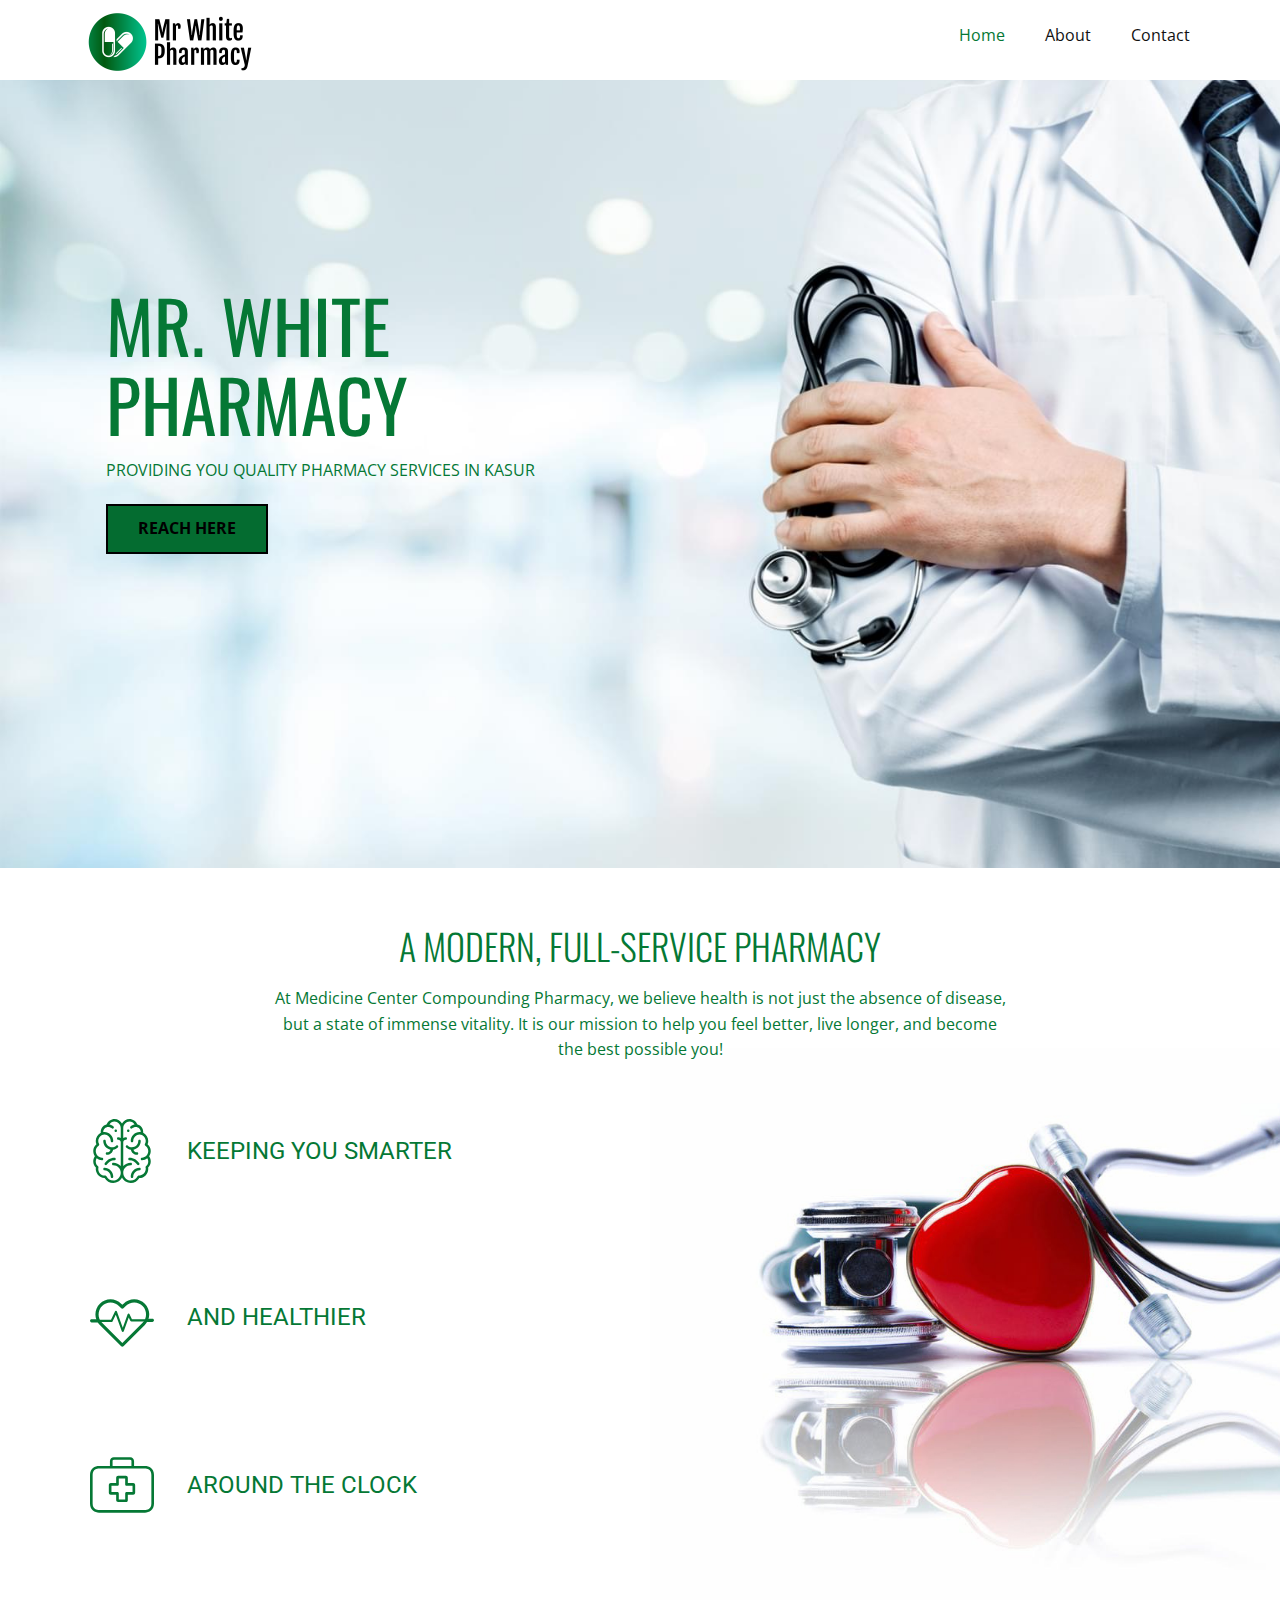
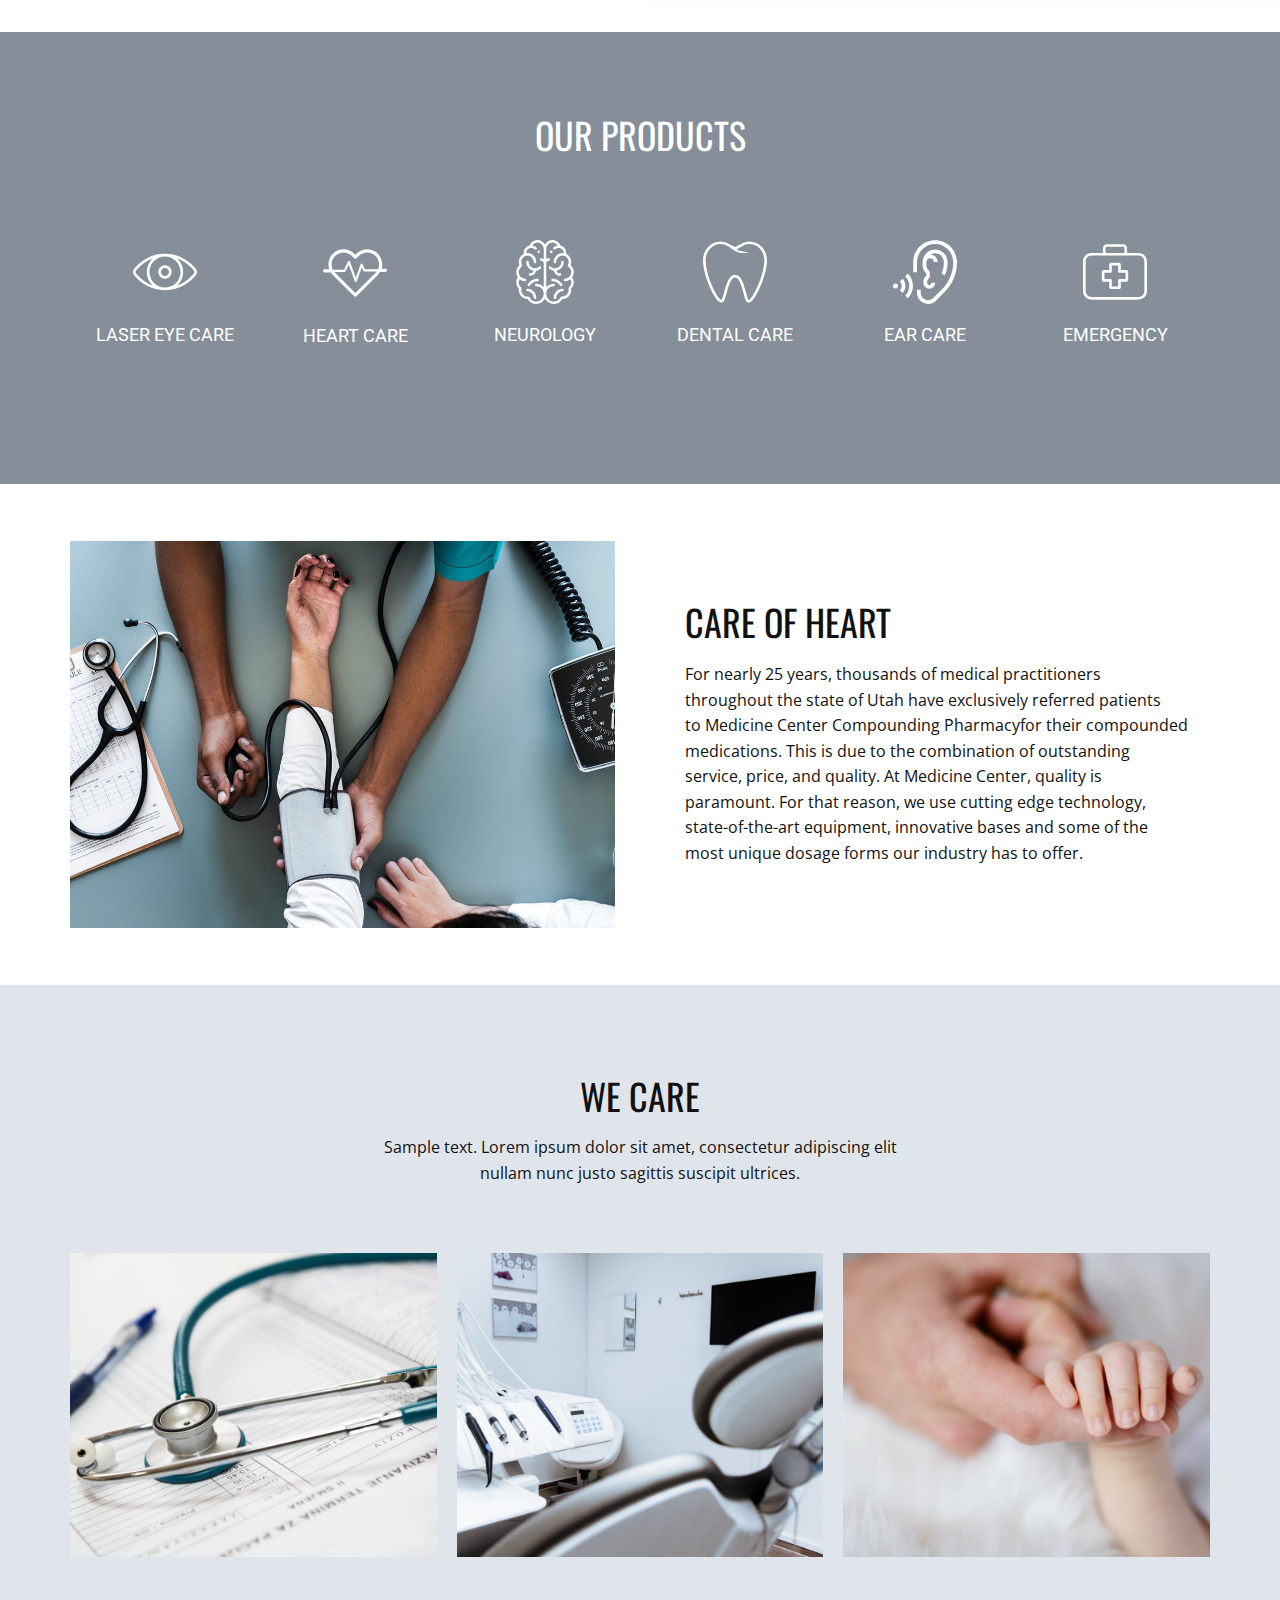
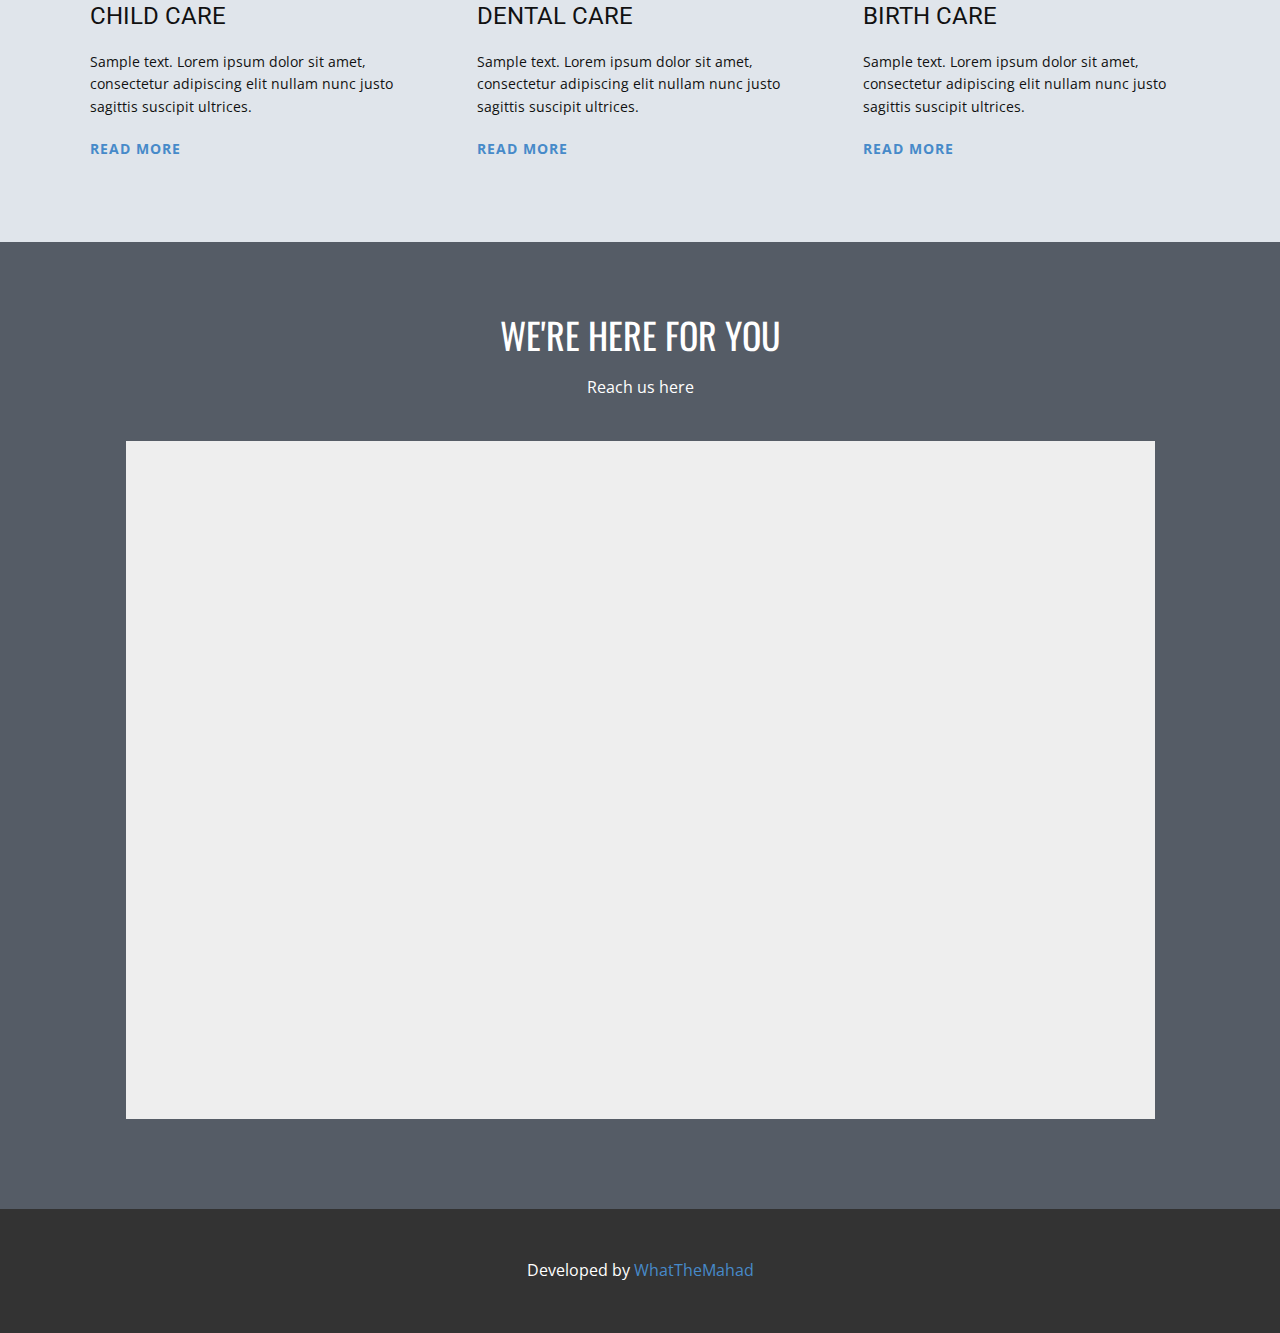
<file: index.html>
<!DOCTYPE html>
<html style="font-size: 16px;">
  <head>
    <meta name="viewport" content="width=device-width, initial-scale=1.0">
    <meta charset="utf-8">
    <meta name="keywords" content="MR. WHITE PHARMACY, KEEPING YOU SMARTER, AND HEALTHIER, around the clock, A MODERN, FULL-SERVICE PHARMACY, our products, care of heart, we care, we're here for you">
    <meta name="description" content="">
    <meta name="page_type" content="np-template-header-footer-from-plugin">
    <title>Mr White Pharmacy</title>
    <link rel="stylesheet" href="nicepage.css" media="screen">
<link rel="stylesheet" href="Mr-White-Pharmacy.css" media="screen">
    <script class="u-script" type="text/javascript" src="jquery.js" defer=""></script>
    <script class="u-script" type="text/javascript" src="nicepage.js" defer=""></script>
    <meta name="generator" content="Nicepage 3.11.0, nicepage.com">
    
    
    
    
    <link id="u-theme-google-font" rel="stylesheet" href="https://fonts.googleapis.com/css?family=Roboto:100,100i,300,300i,400,400i,500,500i,700,700i,900,900i|Open+Sans:300,300i,400,400i,600,600i,700,700i,800,800i">
    <link id="u-page-google-font" rel="stylesheet" href="https://fonts.googleapis.com/css?family=Oswald:200,300,400,500,600,700">
    
    
    
    <script type="application/ld+json">{
		"@context": "http://schema.org",
		"@type": "Organization",
		"name": "",
		"url": "index.html",
		"logo": "images/mrwhite.png"
}</script>
    <meta property="og:title" content="Mr White Pharmacy">
    <meta property="og:type" content="website">
    <meta name="theme-color" content="#478ac9">
    <link rel="canonical" href="index.html">
    <meta property="og:url" content="index.html">
  </head>
  <body data-home-page="Mr-White-Pharmacy.html" data-home-page-title="Mr White Pharmacy" class="u-body"><header class="u-clearfix u-header u-header" id="sec-38f5"><div class="u-clearfix u-sheet u-sheet-1">
        <a href="https://nicepage.com" class="u-image u-logo u-image-1" data-image-width="199" data-image-height="70">
          <img src="images/mrwhite.png" class="u-logo-image u-logo-image-1" data-image-width="211.6">
        </a>
        <nav class="u-menu u-menu-dropdown u-offcanvas u-menu-1">
          <div class="menu-collapse" style="font-size: 1rem; letter-spacing: 0px;">
            <a class="u-button-style u-custom-left-right-menu-spacing u-custom-padding-bottom u-custom-text-active-color u-custom-text-hover-color u-custom-top-bottom-menu-spacing u-nav-link u-text-active-palette-1-base u-text-hover-palette-2-base" href="#map">
              <svg><use xmlns:xlink="http://www.w3.org/1999/xlink" xlink:href="#menu-hamburger"></use></svg>
              <svg version="1.1" xmlns="http://www.w3.org/2000/svg" xmlns:xlink="http://www.w3.org/1999/xlink"><defs><symbol id="menu-hamburger" viewBox="0 0 16 16" style="width: 16px; height: 16px;"><rect y="1" width="16" height="2"></rect><rect y="7" width="16" height="2"></rect><rect y="13" width="16" height="2"></rect>
</symbol>
</defs></svg>
            </a>
          </div>
          <div class="u-custom-menu u-nav-container">
            <ul class="u-nav u-unstyled u-nav-1"><li class="u-nav-item"><a class="u-button-style u-nav-link u-text-active-custom-color-2 u-text-hover-custom-color-2" href="Mr-White-Pharmacy.html" style="padding: 10px 20px;">Home</a>
</li><li class="u-nav-item"><a class="u-button-style u-nav-link u-text-active-custom-color-2 u-text-hover-custom-color-2" href="Mr-White-Pharmacy.html#about" data-page-id="713429143" style="padding: 10px 20px;">About</a>
</li><li class="u-nav-item"><a class="u-button-style u-nav-link u-text-active-custom-color-2 u-text-hover-custom-color-2" href="tel:+923099356744" style="padding: 10px 20px;">Contact</a>
</li></ul>
          </div>
          <div class="u-custom-menu u-nav-container-collapse">
            <div class="u-black u-container-style u-inner-container-layout u-opacity u-opacity-95 u-sidenav">
              <div class="u-sidenav-overflow">
                <div class="u-menu-close"></div>
                <ul class="u-align-center u-nav u-popupmenu-items u-unstyled u-nav-2"><li class="u-nav-item"><a class="u-button-style u-nav-link" href="Mr-White-Pharmacy.html" style="padding: 10px 20px;">Home</a>
</li><li class="u-nav-item"><a class="u-button-style u-nav-link" href="Mr-White-Pharmacy.html#about" data-page-id="713429143" style="padding: 10px 20px;">About</a>
</li><li class="u-nav-item"><a class="u-button-style u-nav-link" href="tel:+923099356744" style="padding: 10px 20px;">Contact</a>
</li></ul>
              </div>
            </div>
            <div class="u-black u-menu-overlay u-opacity u-opacity-70"></div>
          </div>
        </nav>
      </div></header>
    <section class="u-clearfix u-image u-section-1">
      <div class="u-clearfix u-sheet u-sheet-1">
        <div class="u-expanded-width-xs u-group u-shape-rectangle u-group-1">
          <div class="u-container-layout u-container-layout-1">
            <h1 class="u-custom-font u-font-oswald u-text u-text-custom-color-2 u-title u-text-1">MR. WHITE PHARMACY</h1>
            <p class="u-text u-text-custom-color-2 u-text-2">PROVIDING YOU QUALITY PHARMACY SERVICES IN KASUR</p>
            <a href="Mr-White-Pharmacy.html#map" data-page-id="713429143" class="u-active-custom-color-2 u-border-2 u-border-black u-btn u-custom-color-2 u-hover-custom-color-2 u-text-black u-text-hover-white u-btn-1">Reach here</a>
          </div>
        </div>
      </div>
    </section>
    <section class="u-clearfix u-section-2" id="about">
      <div class="u-clearfix u-sheet u-sheet-1">
        <div class="u-clearfix u-expanded-width u-gutter-20 u-layout-wrap u-layout-wrap-1">
          <div class="u-layout">
            <div class="u-layout-row">
              <div class="u-size-30">
                <div class="u-layout-col">
                  <div class="u-layout-cell u-left-cell u-size-20 u-layout-cell-1">
                    <div class="u-container-layout u-valign-middle-md u-valign-middle-sm u-valign-middle-xs"><span class="u-icon u-icon-circle u-text-custom-color-2 u-icon-1"><svg class="u-svg-link" preserveAspectRatio="xMidYMin slice" viewBox="0 0 512 512" style="undefined"><use xmlns:xlink="http://www.w3.org/1999/xlink" xlink:href="#svg-898c"></use></svg><svg id="svg-898c" x="0px" y="0px" viewBox="0 0 512 512" style="enable-background:new 0 0 512 512;" class="u-svg-content"><g><g><path d="M306,83c-5.52,0-10,4.48-10,10s4.48,10,10,10c5.52,0,10-4.48,10-10S311.52,83,306,83z"></path>
</g>
</g><g><g><path d="M206,83c-5.52,0-10,4.48-10,10s4.48,10,10,10s10-4.48,10-10S211.52,83,206,83z"></path>
</g>
</g><g><g><path d="M473.123,298.882C481.706,286,486,269.927,486,256c0-20.996-9.327-40.503-25.332-53.731    C464.21,193.805,466,185.002,466,176c0-27.855-16.256-53.803-40.425-65.92c3.667-30.414-16.151-58.292-45.52-65.403    C368.56,18.104,342.975,0,316,0c-25.11,0-47.631,14.646-60,36.016C243.63,14.646,221.109,0,196,0    c-26.977,0-52.562,18.104-64.055,44.678c-29.545,7.156-49.177,35.173-45.52,65.402C62.257,122.196,46,148.145,46,176    c0,9.002,1.79,17.805,5.332,26.269C35.327,215.498,26,235.004,26,256c0,14,4.33,30.052,12.877,42.881    C30.525,310.671,26,324.644,26,339c0,18.616,7.548,36.35,20.899,49.518C40.035,430.01,73.125,472,116,472    c0.31,0,0.615-0.005,0.914-0.014C131.129,496.508,157.515,512,186,512c29.688,0,56.216-17.82,70-43.494    C269.784,494.18,296.312,512,326,512c28.485,0,54.871-15.492,69.086-40.014c0.3,0.009,0.604,0.014,0.914,0.014    c37.944,0,70-33.43,70-73c0-3.369-0.296-6.834-0.899-10.482C478.452,375.35,486,357.617,486,339    C486,324.644,481.475,310.671,473.123,298.882z M246,151.381c-5.888-3.415-12.717-5.381-20-5.381c-5.523,0-10,4.477-10,10    s4.477,10,10,10c11.028,0,20,8.972,20,20v190.169C231.329,359.528,209.877,349,186,349c-5.523,0-10,4.477-10,10s4.477,10,10,10    c33.084,0,60,26.916,60,60c0,34.149-27.477,63-60,63c-23.152,0-44.465-13.691-54.299-34.88c-1.813-3.905-5.919-6.208-10.2-5.726    c-0.707,0.081-1.41,0.175-2.113,0.271c-28.46,3.892-60.51-28.335-51.834-64.387c0.891-3.703-0.399-7.589-3.326-10.025    C52.644,367.614,46,353.671,46,339c0-9.071,2.565-17.948,7.338-25.732C65.332,323.098,80.251,329,96,329c5.523,0,10-4.477,10-10    s-4.477-10-10-10c-27.139,0-50-24.77-50-53c0-17.125,8.729-32.879,23.352-42.142c4.505-2.854,5.978-8.741,3.347-13.38    C68.254,192.639,66,184.403,66,176c0-26.99,22.002-53,50-53c26.636,0,50,24.767,50,53c0,5.523,4.477,10,10,10s10-4.477,10-10    c0-39.57-32.056-73-70-73c-3.348,0-6.678,0.271-9.975,0.784C106.02,103.521,106,103.265,106,103c0-22.317,18.117-40,40-40    c10.682,0,20.73,4.161,28.292,11.715c3.907,3.903,10.238,3.899,14.142-0.007c3.903-3.908,3.9-10.239-0.007-14.142    c-9.123-9.113-20.662-14.925-33.167-16.851C164.079,30.624,178.744,20,196,20c26.636,0,50,24.766,50,53V151.381z M416,329    c15.75,0,30.669-5.903,42.663-15.729C463.435,321.054,466,329.93,466,339c0,14.671-6.644,28.614-18.227,38.253    c-2.928,2.436-4.217,6.323-3.326,10.025c1.06,4.403,1.553,8.128,1.553,11.721c0,31.04-28.075,56.126-53.387,52.666    c-0.703-0.096-1.407-0.191-2.114-0.271c-4.287-0.485-8.388,1.821-10.199,5.726C370.466,478.309,349.151,492,326,492    c-32.523,0-60-28.851-60-63c0-33.084,26.916-60,60-60c5.522,0,10-4.477,10-10s-4.478-10-10-10c-23.877,0-45.329,10.528-60,27.169    V186c0-11.028,8.972-20,20-20c5.522,0,10-4.477,10-10s-4.478-10-10-10c-7.283,0-14.112,1.966-20,5.381V73    c0-28.234,23.364-53,50-53c17.256,0,31.92,10.624,40.739,23.714c-12.504,1.926-24.042,7.738-33.166,16.851    c-3.908,3.903-3.912,10.234-0.009,14.142c3.903,3.908,10.236,3.911,14.142,0.008C345.271,67.161,355.318,63,366,63    c21.993,0,40,17.787,40,40c0,0.264-0.02,0.521-0.025,0.784C402.678,103.271,399.348,103,396,103c-37.944,0-70,33.43-70,73    c0,5.523,4.478,10,10,10c5.522,0,10-4.477,10-10c0-28.233,23.364-53,50-53c27.982,0,50,25.997,50,53    c0,8.403-2.254,16.639-6.699,24.478c-2.63,4.639-1.157,10.526,3.348,13.38C457.271,223.121,466,238.875,466,256    c0,28.331-22.941,53-50,53c-5.522,0-10,4.477-10,10S410.478,329,416,329z"></path>
</g>
</g><g><g><path d="M223.453,214.053c-3.682-4.116-10.003-4.468-14.12-0.786C177.265,241.952,126,219.027,126,176c0-5.523-4.477-10-10-10    s-10,4.477-10,10c0,34.715,25.407,63.595,58.6,69.057C160.75,257.185,149.386,266,136,266c-5.523,0-10,4.477-10,10s4.477,10,10,10    c24.357,0,44.69-17.51,49.102-40.602c13.907-1.819,26.996-7.77,37.565-17.225C226.783,224.491,227.135,218.169,223.453,214.053z"></path>
</g>
</g><g><g><path d="M116,389c-5.523,0-10,4.477-10,10s4.477,10,10,10c26.636,0,50,24.767,50,53c0,5.523,4.477,10,10,10s10-4.477,10-10    C186,422.43,153.944,389,116,389z"></path>
</g>
</g><g><g><path d="M196,309c-33.886,0-62.98,18.585-78.3,45.608c-2.723,4.805-1.036,10.908,3.768,13.631    c4.805,2.723,10.907,1.037,13.631-3.768C147.034,343.415,169.68,329,196,329c5.523,0,10-4.477,10-10S201.523,309,196,309z"></path>
</g>
</g><g><g><path d="M376,266c-13.386,0-24.75-8.815-28.6-20.943C380.593,239.595,406,210.715,406,176c0-5.523-4.478-10-10-10    c-5.522,0-10,4.477-10,10c0,27.57-22.43,50-50,50c-12.316,0-24.153-4.522-33.333-12.733c-4.115-3.682-10.438-3.331-14.12,0.786    c-3.683,4.116-3.33,10.438,0.786,14.12c10.569,9.455,23.659,15.406,37.565,17.225C331.31,268.49,351.643,286,376,286    c5.522,0,10-4.477,10-10S381.522,266,376,266z"></path>
</g>
</g><g><g><path d="M396,389c-37.944,0-70,33.43-70,73c0,5.523,4.478,10,10,10c5.522,0,10-4.477,10-10c0-28.233,23.364-53,50-53    c5.522,0,10-4.477,10-10S401.522,389,396,389z"></path>
</g>
</g><g><g><path d="M394.3,354.609C379.018,327.65,349.964,309,316,309c-5.522,0-10,4.477-10,10s4.478,10,10,10    c26.301,0,48.964,14.411,60.899,35.471c2.727,4.811,8.834,6.489,13.631,3.769C395.335,365.517,397.022,359.414,394.3,354.609z"></path>
</g>
</g><g></g><g></g><g></g><g></g><g></g><g></g><g></g><g></g><g></g><g></g><g></g><g></g><g></g><g></g><g></g></svg></span>
                      <h2 class="u-text u-text-custom-color-2 u-text-1">KEEPING YOU SMARTER</h2>
                    </div>
                  </div>
                  <div class="u-layout-cell u-left-cell u-size-20 u-layout-cell-2">
                    <div class="u-container-layout u-valign-middle-md u-valign-middle-xs"><span class="u-icon u-icon-circle u-text-custom-color-2 u-icon-2"><svg class="u-svg-link" preserveAspectRatio="xMidYMin slice" viewBox="0 0 484 484" style="undefined"><use xmlns:xlink="http://www.w3.org/1999/xlink" xlink:href="#svg-d835"></use></svg><svg id="svg-d835" x="0px" y="0px" viewBox="0 0 484 484" style="enable-background:new 0 0 484 484;" class="u-svg-content"><g><g><path d="M414.74,95.558c-21.512-21.516-50.12-33.364-80.544-33.364c-30.428,0-59.032,11.848-80.544,33.364l-9.044,9.044    l-9.044-9.044c-21.516-21.516-50.124-33.364-80.548-33.364c-30.428,0-59.032,11.848-80.544,33.364    c-44.416,44.408-44.416,116.672,0,161.084L236.12,418.29c2.344,2.344,5.412,3.516,8.484,3.516c3.072,0,6.14-1.172,8.492-3.512    L414.74,256.646c21.516-21.512,33.364-50.12,33.364-80.544C448.104,145.674,436.256,117.07,414.74,95.558z M397.768,239.674    l-153.16,153.164L91.444,239.674c-35.056-35.056-35.056-92.092,0-127.148c16.98-16.98,39.556-26.332,63.572-26.332    c24.012,0,46.592,9.352,63.576,26.332l17.528,17.528c4.688,4.688,12.28,4.688,16.968,0l17.528-17.528    c16.984-16.98,39.56-26.332,63.576-26.332s46.596,9.352,63.576,26.332C432.824,147.582,432.824,204.618,397.768,239.674z"></path>
</g>
</g><g><g><path d="M56,213.806H12c-6.628,0-12,5.372-12,12s5.372,12,12,12h44c6.628,0,12-5.372,12-12S62.628,213.806,56,213.806z"></path>
</g>
</g><g><g><path d="M431.992,214.194H317.144l-17.872-39.308c-1.348-2.972-4.284-4.78-7.624-4.684c-3.26,0.14-6.108,2.24-7.196,5.316    l-36.528,102.936l-44.408-122.98c-1.096-3.036-3.916-5.12-7.148-5.272c-3.456-0.16-6.236,1.66-7.612,4.584l-29.84,63.408h-98.92    c-4.42,0-8,3.584-8,8s5.264,7.612,9.684,7.612h104c3.1,0,4.236-1.4,5.556-4.204l23.788-50.548l45.452,125.86    c1.144,3.168,4.152,5.28,7.524,5.28c0.008,0,0.016,0,0.016,0c3.38-0.008,6.388-2.14,7.516-5.324l37.376-105.332l11.804,25.964    c1.296,2.86,5.832,4.304,8.968,4.304h120c4.416,0,6.312-3.196,6.312-7.612S436.408,214.194,431.992,214.194z"></path>
</g>
</g><g><g><path d="M472,209.806h-36c-6.628,0-12,5.372-12,12s5.372,12,12,12h36c6.628,0,12-5.372,12-12S478.628,209.806,472,209.806z"></path>
</g>
</g><g></g><g></g><g></g><g></g><g></g><g></g><g></g><g></g><g></g><g></g><g></g><g></g><g></g><g></g><g></g></svg></span>
                      <h2 class="u-text u-text-custom-color-2 u-text-2">AND HEALTHIER</h2>
                    </div>
                  </div>
                  <div class="u-layout-cell u-left-cell u-size-20 u-layout-cell-3">
                    <div class="u-container-layout u-valign-middle-md u-valign-middle-xs"><span class="u-icon u-icon-circle u-text-custom-color-2 u-icon-3"><svg class="u-svg-link" preserveAspectRatio="xMidYMin slice" viewBox="0 0 388.8 388.8" style="undefined"><use xmlns:xlink="http://www.w3.org/1999/xlink" xlink:href="#svg-3d17"></use></svg><svg id="svg-3d17" x="0px" y="0px" viewBox="0 0 388.8 388.8" style="enable-background:new 0 0 388.8 388.8;" class="u-svg-content"><g><g><path d="M262.48,182.856c-0.027,0-0.053,0-0.08,0h-32.56v-32.64c0.044-6.583-5.257-11.956-11.84-12c-0.027,0-0.054,0-0.08,0    h-47.04c-6.583,0-11.92,5.337-11.92,11.92v32.64H126.4c-6.583-0.044-11.956,5.256-12,11.839c0,0.054,0,0.107,0,0.161v46.96    c0,6.583,5.337,11.92,11.92,11.92h32.64v32.56c-0.044,6.583,5.257,11.956,11.84,12c0.027,0,0.054,0,0.08,0h46.96    c6.583,0,11.92-5.337,11.92-11.92v0v-32.64h32.64c6.583,0.044,11.956-5.257,12-11.84c0-0.027,0-0.054,0-0.08v-46.96    C274.4,188.193,269.064,182.856,262.48,182.856z M258.4,237.656h-36.56c-4.418,0-8,3.582-8,8v36.56h-38.88v-36.56    c0-4.418-3.582-8-8-8H130.4v-38.8h36.56c4.418,0,8-3.582,8-8v-36.64h38.8v36.56c0,4.418,3.582,8,8,8h36.64V237.656z"></path>
</g>
</g><g><g><path d="M333.6,78.376L333.6,78.376l-65.92,0v-28.16c0.415-12.85-9.666-23.604-22.516-24.019c-0.655-0.021-1.31-0.015-1.964,0.019    h-97.6c-12.84-0.669-23.791,9.197-24.461,22.036c-0.034,0.654-0.041,1.309-0.019,1.964v28H55.2c-25.44,0-55.2,14.48-55.2,55.2v174    c0,40.72,29.76,55.2,55.2,55.2h278.4c25.44,0,55.2-14.48,55.2-55.2v-173.84C388.8,92.856,359.12,78.376,333.6,78.376z     M137.12,50.216c0-2.32,0-8.56,8.56-8.56h97.52c8.56,0,8.56,6.16,8.56,8.56v28H137.12V50.216z M372.8,307.416    c0,35.36-27.36,39.2-39.2,39.2H55.2c-11.76,0-39.2-3.84-39.2-39.2v-173.84c0-35.36,27.36-39.2,39.2-39.2h278.4    c11.76,0,39.2,3.84,39.2,39.2V307.416z"></path>
</g>
</g><g></g><g></g><g></g><g></g><g></g><g></g><g></g><g></g><g></g><g></g><g></g><g></g><g></g><g></g><g></g></svg></span>
                      <h2 class="u-text u-text-custom-color-2 u-text-3">around the clock</h2>
                    </div>
                  </div>
                </div>
              </div>
              <div class="u-size-30">
                <div class="u-layout-row">
                  <div class="u-expand-resize u-layout-cell u-right-cell u-size-60 u-layout-cell-4">
                    <div class="u-container-layout">
                      <img class="u-image u-image-1" src="images/ff8d8bc18ea3d33187ee1aa300a5f9f7.jpeg">
                    </div>
                  </div>
                </div>
              </div>
            </div>
          </div>
        </div>
        <div class="u-align-center u-expanded-width-md u-expanded-width-xs u-group u-group-1">
          <div class="u-container-layout u-valign-middle u-container-layout-5">
            <h2 class="u-custom-font u-font-oswald u-text u-text-custom-color-2 u-text-4">A MODERN, FULL-SERVICE PHARMACY</h2>
            <p class="u-text u-text-custom-color-2 u-text-5">At Medicine Center Compounding Pharmacy, we believe health is not just the absence of disease, but a state of immense vitality. It is our mission to help you feel better, live longer, and become the best possible you!</p>
          </div>
        </div>
      </div>
    </section>
    <section class="u-clearfix u-palette-5-dark-1 u-section-3">
      <div class="u-clearfix u-sheet u-sheet-1">
        <div class="u-align-center u-group u-group-1">
          <div class="u-container-layout u-container-layout-1">
            <h2 class="u-custom-font u-font-oswald u-text u-text-1">our products</h2>
          </div>
        </div>
        <div class="u-clearfix u-expanded-width u-layout-wrap u-layout-wrap-1">
          <div class="u-layout">
            <div class="u-layout-row">
              <div class="u-align-center-md u-align-center-sm u-align-center-xl u-align-center-xs u-layout-cell u-left-cell u-size-10 u-size-30-md u-layout-cell-1">
                <div class="u-container-layout u-valign-middle-md u-valign-middle-sm u-valign-middle-xl u-valign-middle-xs u-container-layout-2"><span class="u-icon u-icon-circle u-icon-1"><svg class="u-svg-link" preserveAspectRatio="xMidYMin slice" viewBox="0 0 512.001 512.001" style="undefined"><use xmlns:xlink="http://www.w3.org/1999/xlink" xlink:href="#svg-dde5"></use></svg><svg xmlns="http://www.w3.org/2000/svg" xmlns:xlink="http://www.w3.org/1999/xlink" version="1.1" id="svg-dde5" x="0px" y="0px" viewBox="0 0 512.001 512.001" style="enable-background:new 0 0 512.001 512.001;" xml:space="preserve" class="u-svg-content"><g><g><path d="M503.698,231.895c-28.735-36.843-65.956-67.318-107.637-88.128c-42.548-21.243-88.321-32.265-136.104-32.843    c-1.316-0.036-6.6-0.036-7.916,0c-47.782,0.579-93.556,11.6-136.104,32.843c-41.681,20.81-78.9,51.284-107.636,88.128    c-11.07,14.193-11.07,34.018,0,48.211c28.735,36.843,65.955,67.318,107.636,88.128c42.548,21.243,88.321,32.265,136.104,32.843    c1.316,0.036,6.6,0.036,7.916,0c47.782-0.579,93.556-11.6,136.104-32.843c41.681-20.81,78.901-51.284,107.637-88.128    C514.768,265.911,514.768,246.088,503.698,231.895z M125.242,349.599c-38.92-19.432-73.678-47.892-100.517-82.303    c-5.187-6.651-5.187-15.94,0-22.591c26.838-34.411,61.596-62.871,100.517-82.303c11.054-5.518,22.342-10.29,33.839-14.33    c-29.578,26.588-48.213,65.12-48.213,107.928c0,42.81,18.636,81.345,48.217,107.932    C147.588,359.892,136.297,355.118,125.242,349.599z M256,380.303c-68.542,0-124.304-55.762-124.304-124.304    S187.458,131.696,256,131.696S380.304,187.458,380.304,256S324.542,380.303,256,380.303z M487.275,267.295    c-26.838,34.411-61.596,62.871-100.517,82.303c-11.041,5.512-22.322,10.263-33.805,14.299    c29.558-26.587,48.179-65.107,48.179-107.898c0-42.814-18.64-81.351-48.223-107.939c11.5,4.041,22.793,8.819,33.85,14.34    c38.92,19.432,73.678,47.892,100.517,82.303C492.462,251.355,492.462,260.644,487.275,267.295z"></path>
</g>
</g><g><g><path d="M256,202.804c-29.332,0-53.195,23.863-53.195,53.195s23.863,53.195,53.195,53.195s53.195-23.863,53.195-53.195    C309.196,226.667,285.333,202.804,256,202.804z M256,288.367c-17.847,0-32.368-14.519-32.368-32.368    c0-17.848,14.519-32.367,32.368-32.367c17.847,0,32.367,14.519,32.367,32.367C288.368,273.848,273.847,288.367,256,288.367z"></path>
</g>
</g><g></g><g></g><g></g><g></g><g></g><g></g><g></g><g></g><g></g><g></g><g></g><g></g><g></g><g></g><g></g></svg></span>
                  <h3 class="u-text u-text-2">laser eye care</h3>
                </div>
              </div>
              <div class="u-align-center-md u-align-center-sm u-align-center-xs u-layout-cell u-size-10 u-size-30-md u-layout-cell-2">
                <div class="u-container-layout u-valign-middle-md u-valign-middle-sm u-valign-middle-xs u-container-layout-3"><span class="u-icon u-icon-circle u-icon-2"><svg class="u-svg-link" preserveAspectRatio="xMidYMin slice" viewBox="0 0 484 484" style="undefined"><use xmlns:xlink="http://www.w3.org/1999/xlink" xlink:href="#svg-d864"></use></svg><svg xmlns="http://www.w3.org/2000/svg" xmlns:xlink="http://www.w3.org/1999/xlink" version="1.1" id="svg-d864" x="0px" y="0px" viewBox="0 0 484 484" style="enable-background:new 0 0 484 484;" xml:space="preserve" class="u-svg-content"><g><g><path d="M414.74,95.558c-21.512-21.516-50.12-33.364-80.544-33.364c-30.428,0-59.032,11.848-80.544,33.364l-9.044,9.044    l-9.044-9.044c-21.516-21.516-50.124-33.364-80.548-33.364c-30.428,0-59.032,11.848-80.544,33.364    c-44.416,44.408-44.416,116.672,0,161.084L236.12,418.29c2.344,2.344,5.412,3.516,8.484,3.516c3.072,0,6.14-1.172,8.492-3.512    L414.74,256.646c21.516-21.512,33.364-50.12,33.364-80.544C448.104,145.674,436.256,117.07,414.74,95.558z M397.768,239.674    l-153.16,153.164L91.444,239.674c-35.056-35.056-35.056-92.092,0-127.148c16.98-16.98,39.556-26.332,63.572-26.332    c24.012,0,46.592,9.352,63.576,26.332l17.528,17.528c4.688,4.688,12.28,4.688,16.968,0l17.528-17.528    c16.984-16.98,39.56-26.332,63.576-26.332s46.596,9.352,63.576,26.332C432.824,147.582,432.824,204.618,397.768,239.674z"></path>
</g>
</g><g><g><path d="M56,213.806H12c-6.628,0-12,5.372-12,12s5.372,12,12,12h44c6.628,0,12-5.372,12-12S62.628,213.806,56,213.806z"></path>
</g>
</g><g><g><path d="M431.992,214.194H317.144l-17.872-39.308c-1.348-2.972-4.284-4.78-7.624-4.684c-3.26,0.14-6.108,2.24-7.196,5.316    l-36.528,102.936l-44.408-122.98c-1.096-3.036-3.916-5.12-7.148-5.272c-3.456-0.16-6.236,1.66-7.612,4.584l-29.84,63.408h-98.92    c-4.42,0-8,3.584-8,8s5.264,7.612,9.684,7.612h104c3.1,0,4.236-1.4,5.556-4.204l23.788-50.548l45.452,125.86    c1.144,3.168,4.152,5.28,7.524,5.28c0.008,0,0.016,0,0.016,0c3.38-0.008,6.388-2.14,7.516-5.324l37.376-105.332l11.804,25.964    c1.296,2.86,5.832,4.304,8.968,4.304h120c4.416,0,6.312-3.196,6.312-7.612S436.408,214.194,431.992,214.194z"></path>
</g>
</g><g><g><path d="M472,209.806h-36c-6.628,0-12,5.372-12,12s5.372,12,12,12h36c6.628,0,12-5.372,12-12S478.628,209.806,472,209.806z"></path>
</g>
</g><g></g><g></g><g></g><g></g><g></g><g></g><g></g><g></g><g></g><g></g><g></g><g></g><g></g><g></g><g></g></svg></span>
                  <h3 class="u-align-center-lg u-align-center-xl u-text u-text-3">heart care</h3>
                </div>
              </div>
              <div class="u-align-center u-layout-cell u-size-10 u-size-30-md u-layout-cell-3">
                <div class="u-container-layout u-valign-middle u-container-layout-4"><span class="u-icon u-icon-circle u-icon-3"><svg class="u-svg-link" preserveAspectRatio="xMidYMin slice" viewBox="0 0 512 512" style="undefined"><use xmlns:xlink="http://www.w3.org/1999/xlink" xlink:href="#svg-13ca"></use></svg><svg xmlns="http://www.w3.org/2000/svg" xmlns:xlink="http://www.w3.org/1999/xlink" version="1.1" id="svg-13ca" x="0px" y="0px" viewBox="0 0 512 512" style="enable-background:new 0 0 512 512;" xml:space="preserve" class="u-svg-content"><g><g><path d="M306,83c-5.52,0-10,4.48-10,10s4.48,10,10,10c5.52,0,10-4.48,10-10S311.52,83,306,83z"></path>
</g>
</g><g><g><path d="M206,83c-5.52,0-10,4.48-10,10s4.48,10,10,10s10-4.48,10-10S211.52,83,206,83z"></path>
</g>
</g><g><g><path d="M473.123,298.882C481.706,286,486,269.927,486,256c0-20.996-9.327-40.503-25.332-53.731    C464.21,193.805,466,185.002,466,176c0-27.855-16.256-53.803-40.425-65.92c3.667-30.414-16.151-58.292-45.52-65.403    C368.56,18.104,342.975,0,316,0c-25.11,0-47.631,14.646-60,36.016C243.63,14.646,221.109,0,196,0    c-26.977,0-52.562,18.104-64.055,44.678c-29.545,7.156-49.177,35.173-45.52,65.402C62.257,122.196,46,148.145,46,176    c0,9.002,1.79,17.805,5.332,26.269C35.327,215.498,26,235.004,26,256c0,14,4.33,30.052,12.877,42.881    C30.525,310.671,26,324.644,26,339c0,18.616,7.548,36.35,20.899,49.518C40.035,430.01,73.125,472,116,472    c0.31,0,0.615-0.005,0.914-0.014C131.129,496.508,157.515,512,186,512c29.688,0,56.216-17.82,70-43.494    C269.784,494.18,296.312,512,326,512c28.485,0,54.871-15.492,69.086-40.014c0.3,0.009,0.604,0.014,0.914,0.014    c37.944,0,70-33.43,70-73c0-3.369-0.296-6.834-0.899-10.482C478.452,375.35,486,357.617,486,339    C486,324.644,481.475,310.671,473.123,298.882z M246,151.381c-5.888-3.415-12.717-5.381-20-5.381c-5.523,0-10,4.477-10,10    s4.477,10,10,10c11.028,0,20,8.972,20,20v190.169C231.329,359.528,209.877,349,186,349c-5.523,0-10,4.477-10,10s4.477,10,10,10    c33.084,0,60,26.916,60,60c0,34.149-27.477,63-60,63c-23.152,0-44.465-13.691-54.299-34.88c-1.813-3.905-5.919-6.208-10.2-5.726    c-0.707,0.081-1.41,0.175-2.113,0.271c-28.46,3.892-60.51-28.335-51.834-64.387c0.891-3.703-0.399-7.589-3.326-10.025    C52.644,367.614,46,353.671,46,339c0-9.071,2.565-17.948,7.338-25.732C65.332,323.098,80.251,329,96,329c5.523,0,10-4.477,10-10    s-4.477-10-10-10c-27.139,0-50-24.77-50-53c0-17.125,8.729-32.879,23.352-42.142c4.505-2.854,5.978-8.741,3.347-13.38    C68.254,192.639,66,184.403,66,176c0-26.99,22.002-53,50-53c26.636,0,50,24.767,50,53c0,5.523,4.477,10,10,10s10-4.477,10-10    c0-39.57-32.056-73-70-73c-3.348,0-6.678,0.271-9.975,0.784C106.02,103.521,106,103.265,106,103c0-22.317,18.117-40,40-40    c10.682,0,20.73,4.161,28.292,11.715c3.907,3.903,10.238,3.899,14.142-0.007c3.903-3.908,3.9-10.239-0.007-14.142    c-9.123-9.113-20.662-14.925-33.167-16.851C164.079,30.624,178.744,20,196,20c26.636,0,50,24.766,50,53V151.381z M416,329    c15.75,0,30.669-5.903,42.663-15.729C463.435,321.054,466,329.93,466,339c0,14.671-6.644,28.614-18.227,38.253    c-2.928,2.436-4.217,6.323-3.326,10.025c1.06,4.403,1.553,8.128,1.553,11.721c0,31.04-28.075,56.126-53.387,52.666    c-0.703-0.096-1.407-0.191-2.114-0.271c-4.287-0.485-8.388,1.821-10.199,5.726C370.466,478.309,349.151,492,326,492    c-32.523,0-60-28.851-60-63c0-33.084,26.916-60,60-60c5.522,0,10-4.477,10-10s-4.478-10-10-10c-23.877,0-45.329,10.528-60,27.169    V186c0-11.028,8.972-20,20-20c5.522,0,10-4.477,10-10s-4.478-10-10-10c-7.283,0-14.112,1.966-20,5.381V73    c0-28.234,23.364-53,50-53c17.256,0,31.92,10.624,40.739,23.714c-12.504,1.926-24.042,7.738-33.166,16.851    c-3.908,3.903-3.912,10.234-0.009,14.142c3.903,3.908,10.236,3.911,14.142,0.008C345.271,67.161,355.318,63,366,63    c21.993,0,40,17.787,40,40c0,0.264-0.02,0.521-0.025,0.784C402.678,103.271,399.348,103,396,103c-37.944,0-70,33.43-70,73    c0,5.523,4.478,10,10,10c5.522,0,10-4.477,10-10c0-28.233,23.364-53,50-53c27.982,0,50,25.997,50,53    c0,8.403-2.254,16.639-6.699,24.478c-2.63,4.639-1.157,10.526,3.348,13.38C457.271,223.121,466,238.875,466,256    c0,28.331-22.941,53-50,53c-5.522,0-10,4.477-10,10S410.478,329,416,329z"></path>
</g>
</g><g><g><path d="M223.453,214.053c-3.682-4.116-10.003-4.468-14.12-0.786C177.265,241.952,126,219.027,126,176c0-5.523-4.477-10-10-10    s-10,4.477-10,10c0,34.715,25.407,63.595,58.6,69.057C160.75,257.185,149.386,266,136,266c-5.523,0-10,4.477-10,10s4.477,10,10,10    c24.357,0,44.69-17.51,49.102-40.602c13.907-1.819,26.996-7.77,37.565-17.225C226.783,224.491,227.135,218.169,223.453,214.053z"></path>
</g>
</g><g><g><path d="M116,389c-5.523,0-10,4.477-10,10s4.477,10,10,10c26.636,0,50,24.767,50,53c0,5.523,4.477,10,10,10s10-4.477,10-10    C186,422.43,153.944,389,116,389z"></path>
</g>
</g><g><g><path d="M196,309c-33.886,0-62.98,18.585-78.3,45.608c-2.723,4.805-1.036,10.908,3.768,13.631    c4.805,2.723,10.907,1.037,13.631-3.768C147.034,343.415,169.68,329,196,329c5.523,0,10-4.477,10-10S201.523,309,196,309z"></path>
</g>
</g><g><g><path d="M376,266c-13.386,0-24.75-8.815-28.6-20.943C380.593,239.595,406,210.715,406,176c0-5.523-4.478-10-10-10    c-5.522,0-10,4.477-10,10c0,27.57-22.43,50-50,50c-12.316,0-24.153-4.522-33.333-12.733c-4.115-3.682-10.438-3.331-14.12,0.786    c-3.683,4.116-3.33,10.438,0.786,14.12c10.569,9.455,23.659,15.406,37.565,17.225C331.31,268.49,351.643,286,376,286    c5.522,0,10-4.477,10-10S381.522,266,376,266z"></path>
</g>
</g><g><g><path d="M396,389c-37.944,0-70,33.43-70,73c0,5.523,4.478,10,10,10c5.522,0,10-4.477,10-10c0-28.233,23.364-53,50-53    c5.522,0,10-4.477,10-10S401.522,389,396,389z"></path>
</g>
</g><g><g><path d="M394.3,354.609C379.018,327.65,349.964,309,316,309c-5.522,0-10,4.477-10,10s4.478,10,10,10    c26.301,0,48.964,14.411,60.899,35.471c2.727,4.811,8.834,6.489,13.631,3.769C395.335,365.517,397.022,359.414,394.3,354.609z"></path>
</g>
</g><g></g><g></g><g></g><g></g><g></g><g></g><g></g><g></g><g></g><g></g><g></g><g></g><g></g><g></g><g></g></svg></span>
                  <h3 class="u-text u-text-4">neurology</h3>
                </div>
              </div>
              <div class="u-align-center u-layout-cell u-size-10 u-size-30-md u-layout-cell-4">
                <div class="u-container-layout u-valign-middle u-container-layout-5"><span class="u-icon u-icon-circle u-icon-4"><svg class="u-svg-link" preserveAspectRatio="xMidYMin slice" viewBox="0 0 407.504 407.504" style="undefined"><use xmlns:xlink="http://www.w3.org/1999/xlink" xlink:href="#svg-ef58"></use></svg><svg xmlns="http://www.w3.org/2000/svg" xmlns:xlink="http://www.w3.org/1999/xlink" version="1.1" id="svg-ef58" x="0px" y="0px" viewBox="0 0 407.504 407.504" style="enable-background:new 0 0 407.504 407.504;" xml:space="preserve" class="u-svg-content"><g><path d="M376.328,45.601c-21.131-23.658-50.213-36.686-81.891-36.686c-24.766,0-51.477,14.735-70.994,25.501   c-7.105,3.922-16.821,9.284-19.693,9.637c-2.859-0.347-12.525-5.695-19.613-9.616C164.67,23.666,138.009,8.915,113.068,8.915   c-31.679,0-60.762,13.028-81.894,36.686C11.071,68.108,0,97.734,0,129.021c0,44.695,16.05,108.255,42.933,170.029   c11.96,27.484,24.691,51.233,36.816,68.68c14.432,20.766,26.817,30.859,37.864,30.859c4.902,0,13.878-2.079,18.914-16.007   c4.894-13.534,9.296-29.069,13.964-45.547c12.354-43.606,27.728-97.878,52.48-97.878h1.563c11.005,0,20.856,9.426,30.115,28.818   c9.172,19.209,16.145,44.752,22.898,69.485c4.463,16.351,8.68,31.792,13.416,45.085c4.934,13.842,13.809,15.912,18.666,15.915   c10.992-0.001,23.365-10.249,37.828-31.329c12.094-17.626,24.852-41.611,36.895-69.361c27.02-62.271,43.152-125.354,43.152-168.75   C407.504,97.733,396.432,68.107,376.328,45.601 M286.797,77.685c-0.254-0.017-25.844-1.242-49.139-7.411   c-10.504-2.781-22.924-8.369-22.924-10.027c0-1.614,13.494-9.471,16.748-11.267c17.924-9.888,42.469-23.43,62.955-23.43   c60.361,0,96.432,52.609,96.432,103.471c0,40.62-16.008,102.744-41.779,162.126c-11.457,26.404-24.012,50.047-35.35,66.572   c-13.082,19.067-21.547,24.61-24.111,24.105c-1.574-0.311-1.77-1.427-2.994-4.865c-4.531-12.712-8.668-27.863-13.047-43.904   c-6.938-25.41-14.109-51.687-23.928-72.25c-12.301-25.762-27.062-38.285-45.126-38.285h-1.563   c-17.401,0-31.821,12.423-44.081,37.978c-9.786,20.397-17.218,46.631-24.404,72.002c-4.58,16.165-8.905,31.436-13.602,44.424   c-1.037,2.867-1.357,4.739-3.271,5.029c-1.5,0.228-7.907-0.269-24.204-23.718c-11.346-16.325-23.855-39.702-35.223-65.824   C32.556,233.517,16.635,170.91,16.635,129.02c0-50.862,36.071-103.471,96.433-103.471c15.69,0,36.309,7.149,55.155,19.124   c2.764,1.757,6.656,4.748,10.42,7.642c1.502,1.155,2.982,2.292,4.36,3.329c4.418,3.309,10.388,7.636,17.398,11.763   c2.989,1.764,6.708,3.96,10.658,5.636c15.105,6.412,31.121,9.663,47.602,9.663c16.793,0,28.088-2.987,28.199-3.022   c0,0,2.527-0.668,2.447-1.325C289.227,77.702,286.797,77.685,286.797,77.685z"></path>
</g><g></g><g></g><g></g><g></g><g></g><g></g><g></g><g></g><g></g><g></g><g></g><g></g><g></g><g></g><g></g></svg></span>
                  <h3 class="u-text u-text-5">dental care</h3>
                </div>
              </div>
              <div class="u-align-center u-layout-cell u-size-10 u-size-30-md u-layout-cell-5">
                <div class="u-container-layout u-valign-middle u-container-layout-6"><span class="u-icon u-icon-circle u-icon-5"><svg class="u-svg-link" preserveAspectRatio="xMidYMin slice" viewBox="0 0 512 512" style="undefined"><use xmlns:xlink="http://www.w3.org/1999/xlink" xlink:href="#svg-63d7"></use></svg><svg xmlns="http://www.w3.org/2000/svg" xmlns:xlink="http://www.w3.org/1999/xlink" version="1.1" id="svg-63d7" x="0px" y="0px" viewBox="0 0 512 512" style="enable-background:new 0 0 512 512;" xml:space="preserve" class="u-svg-content"><g><g><path d="M337.09,1c-0.031,0-0.06,0-0.091,0c-46.728,0-90.662,18.191-123.713,51.227C180.214,85.283,162,129.24,162,176v81h30v-81    c0-38.744,15.091-75.165,42.494-102.555C261.881,46.071,298.279,31,336.999,31c0.024,0,0.052,0,0.075,0    C416.986,31.04,482,96.774,482,177.531c0,81.417-31.705,157.96-89.275,215.532l-70.792,70.792    C310.876,474.911,296.176,481,280.539,481C248.261,481,222,454.739,222,422.461V397h-30v25.461    C192,471.282,231.719,511,280.539,511c23.649,0,45.884-9.209,62.606-25.933l70.792-70.792    c31.247-31.248,55.666-67.792,72.577-108.619C503.426,264.83,512,221.722,512,177.531C512,80.24,433.535,1.048,337.09,1z"></path>
</g>
</g><g><g><path d="M337,76c-26.701,0-51.808,10.396-70.694,29.272C247.407,124.162,237,149.28,237,176h0.019    c-0.003,0.248-0.019,0.492-0.019,0.741v27.333c0,20.725,8.071,40.21,22.726,54.865C264.417,263.63,267,269.867,267,276.5    s-2.583,12.87-7.273,17.561C248.94,304.847,243,319.188,243,334.441V342c0,25.916,21.084,47,47,47h1c25.916,0,47-21.084,47-47h-30    c0,9.374-7.626,17-17,17h-1c-9.374,0-17-7.626-17-17v-7.559c0-7.24,2.819-14.047,7.94-19.167    C291.297,304.916,297,291.146,297,276.5s-5.703-28.416-16.061-38.774C271.95,228.737,267,216.786,267,204.074v-27.333    c0-16.677,13.226-30.465,29.48-30.736c0.174-0.003,0.346-0.004,0.518-0.004c7.926,0,15.379,3.045,21.035,8.609    C323.815,160.295,327,167.892,327,176h30c0-16.216-6.368-31.409-17.931-42.781c-10.431-10.258-23.919-16.233-38.365-17.095    C311.54,109.531,324.007,106,337.037,106C375.615,106.02,407,138.108,407,177.531c0,31.974-6.378,62.835-18.955,91.726    l27.506,11.975C429.783,248.541,437,213.65,437,177.531C437,121.574,392.164,76.028,337,76z"></path>
</g>
</g><g><g><circle cx="20" cy="367" r="20"></circle>
</g>
</g><g><g><path d="M76.568,310.432l-21.213,21.213c19.494,19.495,19.494,51.216,0,70.711l21.213,21.213    C107.76,392.376,107.76,341.624,76.568,310.432z"></path>
</g>
</g><g><g><path d="M118.995,268.005l-21.213,21.213c42.889,42.889,42.889,112.674,0,155.563l21.213,21.213    C173.581,411.408,173.581,322.591,118.995,268.005z"></path>
</g>
</g><g></g><g></g><g></g><g></g><g></g><g></g><g></g><g></g><g></g><g></g><g></g><g></g><g></g><g></g><g></g></svg></span>
                  <h3 class="u-text u-text-6">ear care</h3>
                </div>
              </div>
              <div class="u-align-center u-layout-cell u-right-cell u-size-10 u-size-30-md u-layout-cell-6">
                <div class="u-container-layout u-valign-middle u-container-layout-7"><span class="u-icon u-icon-circle u-icon-6"><svg class="u-svg-link" preserveAspectRatio="xMidYMin slice" viewBox="0 0 388.8 388.8" style="undefined"><use xmlns:xlink="http://www.w3.org/1999/xlink" xlink:href="#svg-e53f"></use></svg><svg xmlns="http://www.w3.org/2000/svg" xmlns:xlink="http://www.w3.org/1999/xlink" version="1.1" id="svg-e53f" x="0px" y="0px" viewBox="0 0 388.8 388.8" style="enable-background:new 0 0 388.8 388.8;" xml:space="preserve" class="u-svg-content"><g><g><path d="M262.48,182.856c-0.027,0-0.053,0-0.08,0h-32.56v-32.64c0.044-6.583-5.257-11.956-11.84-12c-0.027,0-0.054,0-0.08,0    h-47.04c-6.583,0-11.92,5.337-11.92,11.92v32.64H126.4c-6.583-0.044-11.956,5.256-12,11.839c0,0.054,0,0.107,0,0.161v46.96    c0,6.583,5.337,11.92,11.92,11.92h32.64v32.56c-0.044,6.583,5.257,11.956,11.84,12c0.027,0,0.054,0,0.08,0h46.96    c6.583,0,11.92-5.337,11.92-11.92v0v-32.64h32.64c6.583,0.044,11.956-5.257,12-11.84c0-0.027,0-0.054,0-0.08v-46.96    C274.4,188.193,269.064,182.856,262.48,182.856z M258.4,237.656h-36.56c-4.418,0-8,3.582-8,8v36.56h-38.88v-36.56    c0-4.418-3.582-8-8-8H130.4v-38.8h36.56c4.418,0,8-3.582,8-8v-36.64h38.8v36.56c0,4.418,3.582,8,8,8h36.64V237.656z"></path>
</g>
</g><g><g><path d="M333.6,78.376L333.6,78.376l-65.92,0v-28.16c0.415-12.85-9.666-23.604-22.516-24.019c-0.655-0.021-1.31-0.015-1.964,0.019    h-97.6c-12.84-0.669-23.791,9.197-24.461,22.036c-0.034,0.654-0.041,1.309-0.019,1.964v28H55.2c-25.44,0-55.2,14.48-55.2,55.2v174    c0,40.72,29.76,55.2,55.2,55.2h278.4c25.44,0,55.2-14.48,55.2-55.2v-173.84C388.8,92.856,359.12,78.376,333.6,78.376z     M137.12,50.216c0-2.32,0-8.56,8.56-8.56h97.52c8.56,0,8.56,6.16,8.56,8.56v28H137.12V50.216z M372.8,307.416    c0,35.36-27.36,39.2-39.2,39.2H55.2c-11.76,0-39.2-3.84-39.2-39.2v-173.84c0-35.36,27.36-39.2,39.2-39.2h278.4    c11.76,0,39.2,3.84,39.2,39.2V307.416z"></path>
</g>
</g><g></g><g></g><g></g><g></g><g></g><g></g><g></g><g></g><g></g><g></g><g></g><g></g><g></g><g></g><g></g></svg></span>
                  <h3 class="u-text u-text-7">EMERGENCY</h3>
                </div>
              </div>
            </div>
          </div>
        </div>
      </div>
    </section>
    <section class="u-clearfix u-section-4">
      <div class="u-clearfix u-sheet u-sheet-1">
        <div class="u-clearfix u-expanded-width u-gutter-50 u-layout-wrap u-layout-wrap-1">
          <div class="u-layout">
            <div class="u-layout-row">
              <div class="u-image u-layout-cell u-left-cell u-size-30 u-image-1">
                <div class="u-container-layout"></div>
              </div>
              <div class="u-layout-cell u-right-cell u-size-30 u-layout-cell-2">
                <div class="u-container-layout u-valign-middle">
                  <h2 class="u-custom-font u-font-oswald u-text u-text-1">care of heart</h2>
                  <p class="u-text u-text-2">For nearly 25 years, thousands of medical practitioners throughout the state of Utah have exclusively referred patients to&nbsp;Medicine Center Compounding Pharmacyfor their compounded medications. This is due to the combination of outstanding service, price, and quality. At Medicine Center, quality is paramount. For that reason, we use cutting edge technology, state-of-the-art equipment, innovative bases and some of the most unique dosage forms our industry has to offer.</p>
                </div>
              </div>
            </div>
          </div>
        </div>
      </div>
    </section>
    <section class="u-clearfix u-palette-5-light-2 u-section-5">
      <div class="u-clearfix u-sheet u-sheet-1">
        <div class="u-align-center u-group u-group-1">
          <div class="u-container-layout u-valign-middle u-container-layout-1">
            <h2 class="u-custom-font u-font-oswald u-text u-text-1">we care</h2>
            <p class="u-text u-text-2">Sample text. Lorem ipsum dolor sit amet, consectetur adipiscing elit nullam nunc justo sagittis suscipit ultrices.</p>
          </div>
        </div>
        <div class="u-clearfix u-expanded-width u-gutter-20 u-layout-wrap u-layout-wrap-1">
          <div class="u-layout">
            <div class="u-layout-row">
              <div class="u-expand-resize u-layout-cell u-left-cell u-size-20 u-size-20-md u-white u-layout-cell-1">
                <div class="u-container-layout">
                  <img class="u-expanded-width u-image u-image-1" src="images/b6f4c452eabd98602023c4a997ae454e.jpeg">
                  <h3 class="u-text u-text-3">child care</h3>
                  <p class="u-text u-text-4">Sample text. Lorem ipsum dolor sit amet, consectetur adipiscing elit nullam nunc justo sagittis suscipit ultrices.</p>
                  <a href="https://nicepage.com/c/pricing-website-templates" class="u-link u-link-1">read more</a>
                </div>
              </div>
              <div class="u-layout-cell u-size-20 u-size-20-md u-white u-layout-cell-2">
                <div class="u-container-layout">
                  <img class="u-expanded-width u-image u-image-2" src="images/fd645fffe75a3b862c96027a9831be32.jpeg">
                  <h3 class="u-text u-text-5">dental care</h3>
                  <p class="u-text u-text-6">Sample text. Lorem ipsum dolor sit amet, consectetur adipiscing elit nullam nunc justo sagittis suscipit ultrices.</p>
                  <a href="https://nicepage.com/c/grid-website-templates" class="u-link u-link-2">read more</a>
                </div>
              </div>
              <div class="u-layout-cell u-right-cell u-size-20 u-size-20-md u-white u-layout-cell-3">
                <div class="u-container-layout">
                  <img class="u-expanded-width u-image u-image-3" src="images/b5fe5145dc5c44d9f83a05cdad99ab29.jpeg">
                  <h3 class="u-text u-text-7">birth care</h3>
                  <p class="u-text u-text-8">Sample text. Lorem ipsum dolor sit amet, consectetur adipiscing elit nullam nunc justo sagittis suscipit ultrices.</p>
                  <a href="https://nicepage.com/c/medicine-science-html-templates" class="u-link u-link-3">read more</a>
                </div>
              </div>
            </div>
          </div>
        </div>
      </div>
    </section>
    <section class="u-clearfix u-palette-5-dark-2 u-section-6" id="map">
      <div class="u-clearfix u-sheet u-sheet-1">
        <div class="u-align-center u-group u-group-1">
          <div class="u-container-layout u-valign-middle u-container-layout-1">
            <h2 class="u-custom-font u-font-oswald u-text u-text-1">we're here for you</h2>
            <p class="u-text u-text-2">Reach us here</p>
          </div>
        </div>
        <div class="u-grey-light-2 u-map u-map-1">
          <div class="embed-responsive">
            <iframe class="embed-responsive-item" src="//maps.google.com/maps?output=embed&amp;q=Mr.%20White%20Pharmacy%2C%20Katchehry%20Rd%2C%20Basti%20Gulab%20Shah%20Kot%20Ghulam%20Muhammad%2C%20Kasur%2C%20Punjab%2C%20Pakistan&amp;z=10&amp;t=m" data-map="[base64]"></iframe>
          </div>
        </div>
      </div>
    </section>
    
    
    <footer class="u-align-center u-clearfix u-footer u-grey-80 u-footer" id="sec-ca4d"><div class="u-clearfix u-sheet u-sheet-1">
        <p class="u-small-text u-text u-text-variant u-text-1">Developed by <a href="https://whatthemahad.com" class="u-active-none u-border-none u-btn u-button-link u-button-style u-hover-none u-none u-text-palette-1-base u-btn-1" target="_blank">WhatTheMahad</a>
        </p>
      </div></footer>
  </body>
</html>
</file>
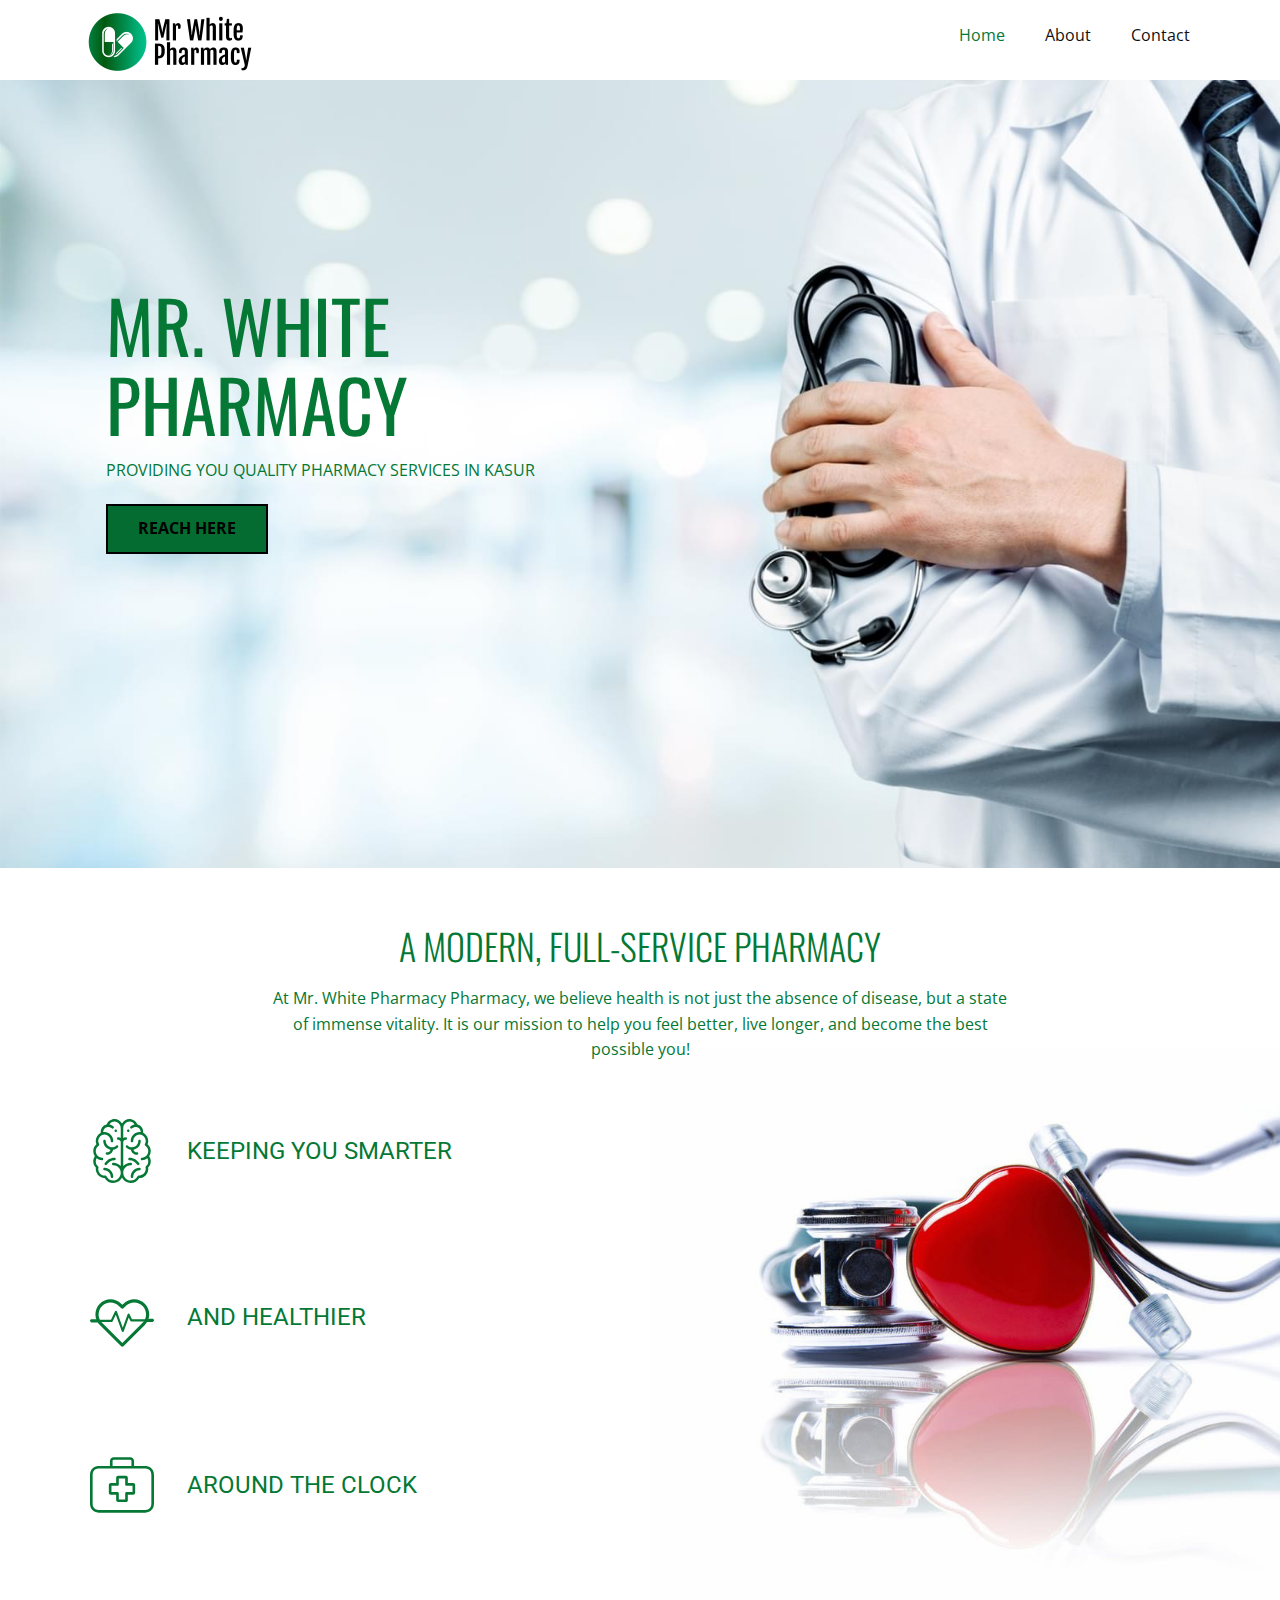
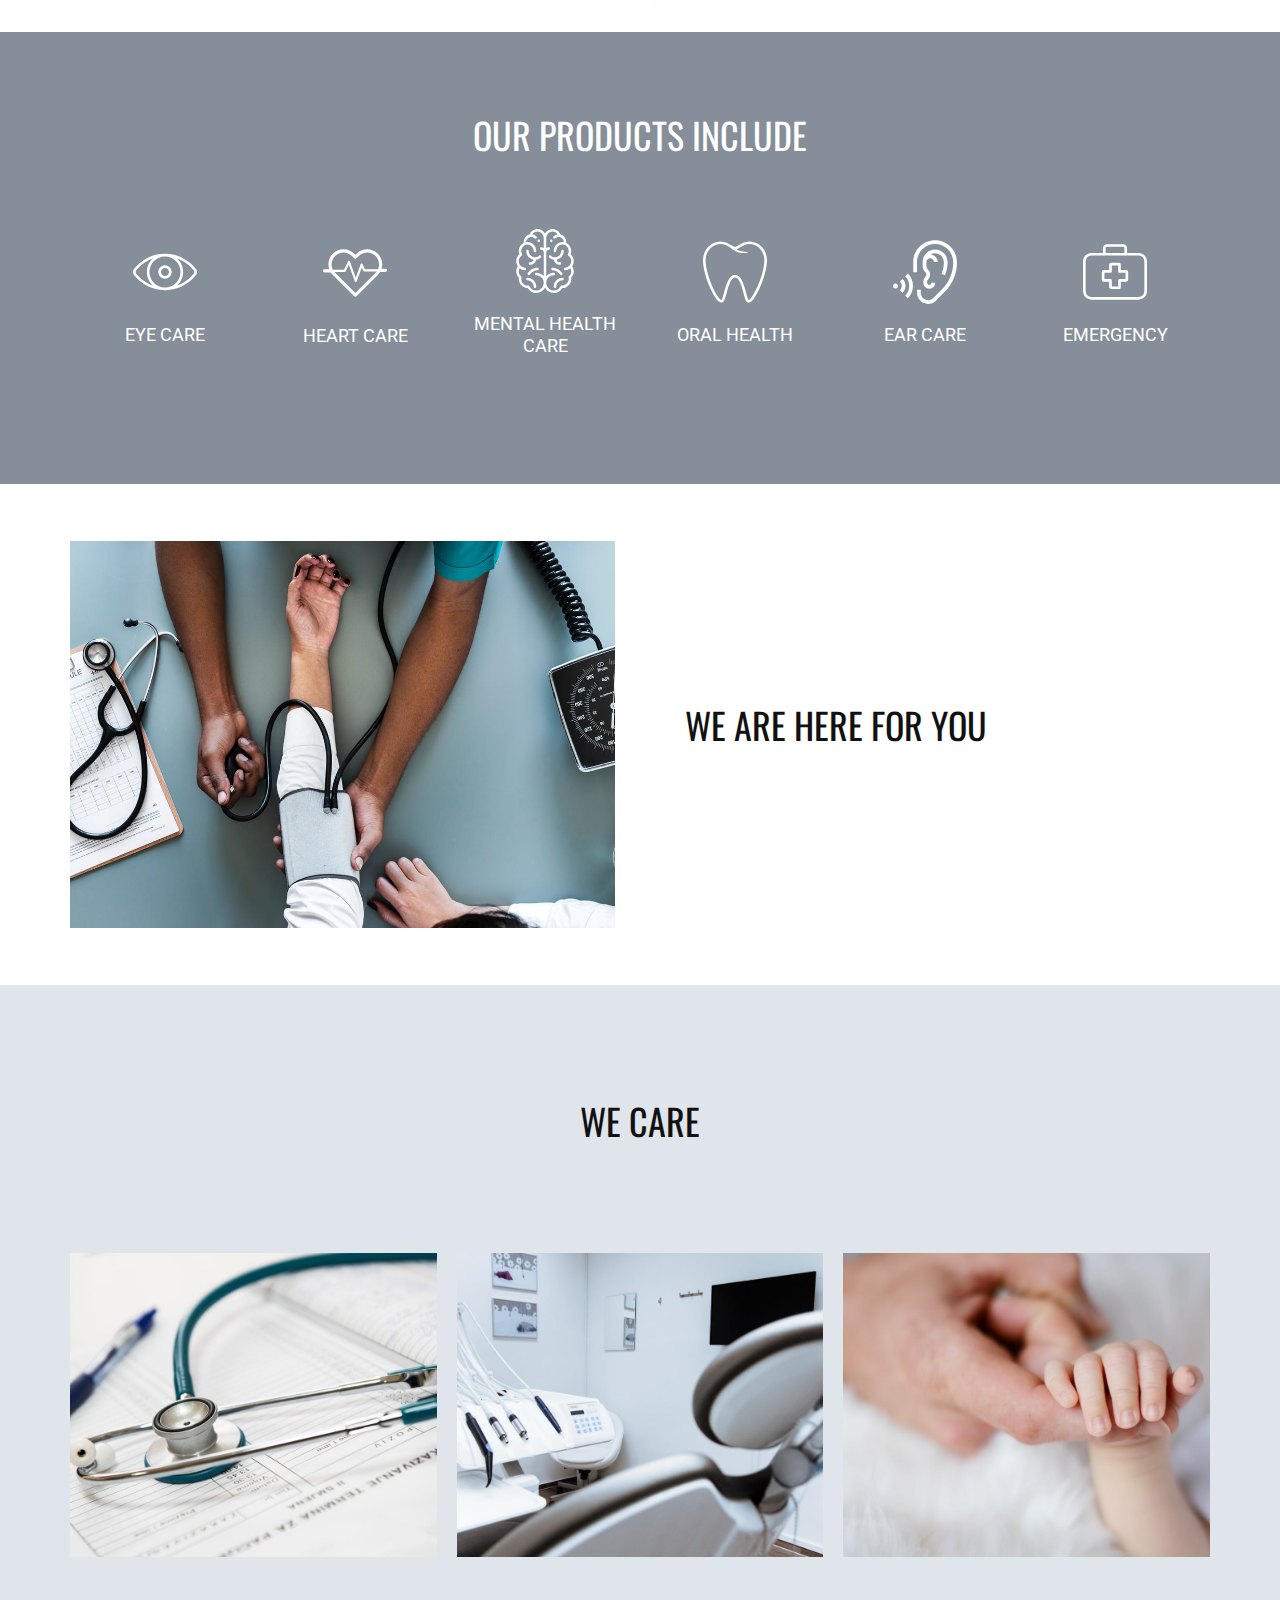
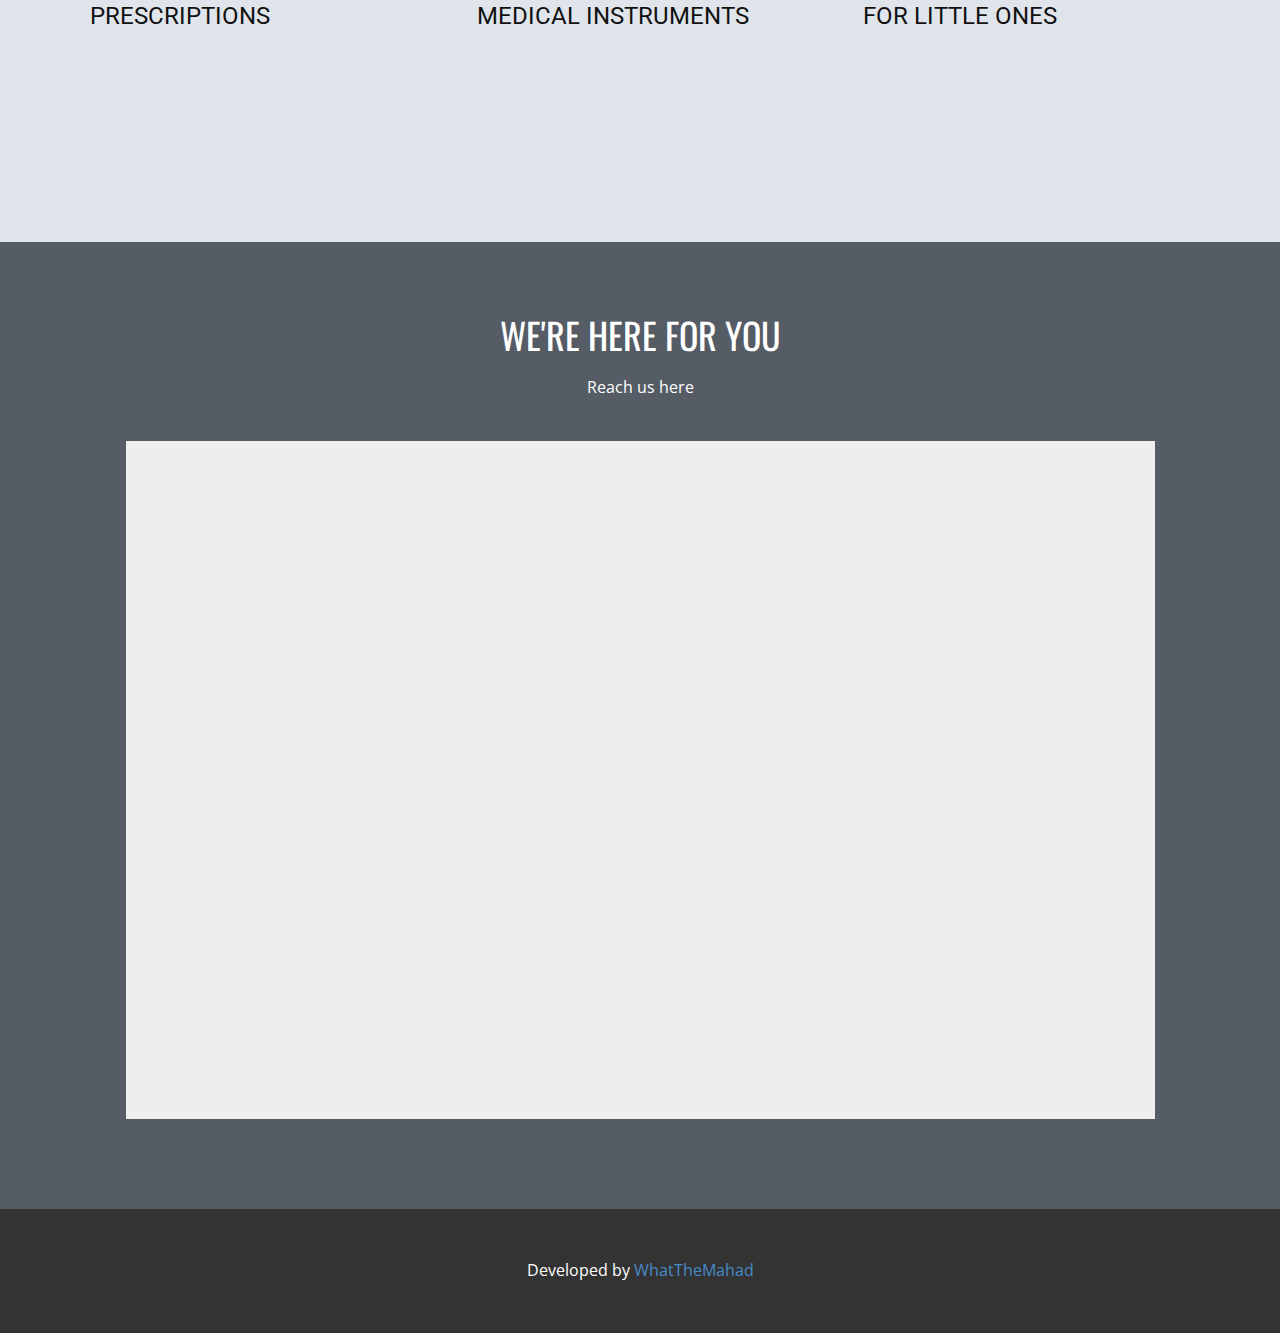
<file: Mr-White-Pharmacy.html>
<!DOCTYPE html>
<html style="font-size: 16px;">
  <head>
    <meta name="viewport" content="width=device-width, initial-scale=1.0">
    <meta charset="utf-8">
    <meta name="google-site-verification" content="R4TGDe9AhG5XOrhdR2qxhd0xgD3P1t6dSnBgjBdqll4" />
    <meta name="keywords" content="MR. WHITE PHARMACY, KEEPING YOU SMARTER, AND HEALTHIER, around the clock, A MODERN, FULL-SERVICE PHARMACY, our products, care of heart, we care, we're here for you">
    <meta name="description" content="">
    <meta name="page_type" content="np-template-header-footer-from-plugin">
    <title>Mr White Pharmacy</title>
    <link rel="stylesheet" href="nicepage.css" media="screen">
<link rel="stylesheet" href="Mr-White-Pharmacy.css" media="screen">
    <script class="u-script" type="text/javascript" src="jquery.js" defer=""></script>
    <script class="u-script" type="text/javascript" src="nicepage.js" defer=""></script>
    <meta name="generator" content="Nicepage 3.11.0, nicepage.com">
    
    
    
    
    <link id="u-theme-google-font" rel="stylesheet" href="https://fonts.googleapis.com/css?family=Roboto:100,100i,300,300i,400,400i,500,500i,700,700i,900,900i|Open+Sans:300,300i,400,400i,600,600i,700,700i,800,800i">
    <link id="u-page-google-font" rel="stylesheet" href="https://fonts.googleapis.com/css?family=Oswald:200,300,400,500,600,700">
    
    
    
    <script type="application/ld+json">{
		"@context": "http://schema.org",
		"@type": "Organization",
		"name": "",
		"url": "index.html",
		"logo": "images/mrwhite.png"
}</script>
    <meta property="og:title" content="Mr White Pharmacy">
    <meta property="og:type" content="website">
    <meta name="theme-color" content="#478ac9">
    <link rel="canonical" href="index.html">
    <meta property="og:url" content="index.html">
  </head>
  <body class="u-body"><header class="u-clearfix u-header u-header" id="sec-38f5"><div class="u-clearfix u-sheet u-sheet-1">
        <a href="https://mrwhitepharmacy.netlify.app" class="u-image u-logo u-image-1" data-image-width="199" data-image-height="70">
          <img src="images/mrwhite.png" class="u-logo-image u-logo-image-1" data-image-width="211.6">
        </a>
        <nav class="u-menu u-menu-dropdown u-offcanvas u-menu-1">
          <div class="menu-collapse" style="font-size: 1rem; letter-spacing: 0px;">
            <a class="u-button-style u-custom-left-right-menu-spacing u-custom-padding-bottom u-custom-text-active-color u-custom-text-hover-color u-custom-top-bottom-menu-spacing u-nav-link u-text-active-palette-1-base u-text-hover-palette-2-base" href="#map">
              <svg><use xmlns:xlink="http://www.w3.org/1999/xlink" xlink:href="#menu-hamburger"></use></svg>
              <svg version="1.1" xmlns="http://www.w3.org/2000/svg" xmlns:xlink="http://www.w3.org/1999/xlink"><defs><symbol id="menu-hamburger" viewBox="0 0 16 16" style="width: 16px; height: 16px;"><rect y="1" width="16" height="2"></rect><rect y="7" width="16" height="2"></rect><rect y="13" width="16" height="2"></rect>
</symbol>
</defs></svg>
            </a>
          </div>
          <div class="u-custom-menu u-nav-container">
            <ul class="u-nav u-unstyled u-nav-1"><li class="u-nav-item"><a class="u-button-style u-nav-link u-text-active-custom-color-2 u-text-hover-custom-color-2" href="Mr-White-Pharmacy.html" style="padding: 10px 20px;">Home</a>
</li><li class="u-nav-item"><a class="u-button-style u-nav-link u-text-active-custom-color-2 u-text-hover-custom-color-2" href="Mr-White-Pharmacy.html#about" data-page-id="713429143" style="padding: 10px 20px;">About</a>
</li><li class="u-nav-item"><a class="u-button-style u-nav-link u-text-active-custom-color-2 u-text-hover-custom-color-2" href="tel:+923099356744" style="padding: 10px 20px;">Contact</a>
</li></ul>
          </div>
          <div class="u-custom-menu u-nav-container-collapse">
            <div class="u-black u-container-style u-inner-container-layout u-opacity u-opacity-95 u-sidenav">
              <div class="u-sidenav-overflow">
                <div class="u-menu-close"></div>
                <ul class="u-align-center u-nav u-popupmenu-items u-unstyled u-nav-2"><li class="u-nav-item"><a class="u-button-style u-nav-link" href="Mr-White-Pharmacy.html" style="padding: 10px 20px;">Home</a>
</li><li class="u-nav-item"><a class="u-button-style u-nav-link" href="Mr-White-Pharmacy.html#about" data-page-id="713429143" style="padding: 10px 20px;">About</a>
</li><li class="u-nav-item"><a class="u-button-style u-nav-link" href="tel:+923099356744" style="padding: 10px 20px;">Contact</a>
</li></ul>
              </div>
            </div>
            <div class="u-black u-menu-overlay u-opacity u-opacity-70"></div>
          </div>
        </nav>
      </div></header>
    <section class="u-clearfix u-image u-section-1">
      <div class="u-clearfix u-sheet u-sheet-1">
        <div class="u-expanded-width-xs u-group u-shape-rectangle u-group-1">
          <div class="u-container-layout u-container-layout-1">
            <h1 class="u-custom-font u-font-oswald u-text u-text-custom-color-2 u-title u-text-1">MR. WHITE PHARMACY</h1>
            <p class="u-text u-text-custom-color-2 u-text-2">PROVIDING YOU QUALITY PHARMACY SERVICES IN KASUR</p>
            <a href="Mr-White-Pharmacy.html#map" data-page-id="713429143" class="u-active-custom-color-2 u-border-2 u-border-black u-btn u-custom-color-2 u-hover-custom-color-2 u-text-black u-text-hover-white u-btn-1">Reach here</a>
          </div>
        </div>
      </div>
    </section>
    <section class="u-clearfix u-section-2" id="about">
      <div class="u-clearfix u-sheet u-sheet-1">
        <div class="u-clearfix u-expanded-width u-gutter-20 u-layout-wrap u-layout-wrap-1">
          <div class="u-layout">
            <div class="u-layout-row">
              <div class="u-size-30">
                <div class="u-layout-col">
                  <div class="u-layout-cell u-left-cell u-size-20 u-layout-cell-1">
                    <div class="u-container-layout u-valign-middle-md u-valign-middle-sm u-valign-middle-xs"><span class="u-icon u-icon-circle u-text-custom-color-2 u-icon-1"><svg class="u-svg-link" preserveAspectRatio="xMidYMin slice" viewBox="0 0 512 512" style="undefined"><use xmlns:xlink="http://www.w3.org/1999/xlink" xlink:href="#svg-898c"></use></svg><svg id="svg-898c" x="0px" y="0px" viewBox="0 0 512 512" style="enable-background:new 0 0 512 512;" class="u-svg-content"><g><g><path d="M306,83c-5.52,0-10,4.48-10,10s4.48,10,10,10c5.52,0,10-4.48,10-10S311.52,83,306,83z"></path>
</g>
</g><g><g><path d="M206,83c-5.52,0-10,4.48-10,10s4.48,10,10,10s10-4.48,10-10S211.52,83,206,83z"></path>
</g>
</g><g><g><path d="M473.123,298.882C481.706,286,486,269.927,486,256c0-20.996-9.327-40.503-25.332-53.731    C464.21,193.805,466,185.002,466,176c0-27.855-16.256-53.803-40.425-65.92c3.667-30.414-16.151-58.292-45.52-65.403    C368.56,18.104,342.975,0,316,0c-25.11,0-47.631,14.646-60,36.016C243.63,14.646,221.109,0,196,0    c-26.977,0-52.562,18.104-64.055,44.678c-29.545,7.156-49.177,35.173-45.52,65.402C62.257,122.196,46,148.145,46,176    c0,9.002,1.79,17.805,5.332,26.269C35.327,215.498,26,235.004,26,256c0,14,4.33,30.052,12.877,42.881    C30.525,310.671,26,324.644,26,339c0,18.616,7.548,36.35,20.899,49.518C40.035,430.01,73.125,472,116,472    c0.31,0,0.615-0.005,0.914-0.014C131.129,496.508,157.515,512,186,512c29.688,0,56.216-17.82,70-43.494    C269.784,494.18,296.312,512,326,512c28.485,0,54.871-15.492,69.086-40.014c0.3,0.009,0.604,0.014,0.914,0.014    c37.944,0,70-33.43,70-73c0-3.369-0.296-6.834-0.899-10.482C478.452,375.35,486,357.617,486,339    C486,324.644,481.475,310.671,473.123,298.882z M246,151.381c-5.888-3.415-12.717-5.381-20-5.381c-5.523,0-10,4.477-10,10    s4.477,10,10,10c11.028,0,20,8.972,20,20v190.169C231.329,359.528,209.877,349,186,349c-5.523,0-10,4.477-10,10s4.477,10,10,10    c33.084,0,60,26.916,60,60c0,34.149-27.477,63-60,63c-23.152,0-44.465-13.691-54.299-34.88c-1.813-3.905-5.919-6.208-10.2-5.726    c-0.707,0.081-1.41,0.175-2.113,0.271c-28.46,3.892-60.51-28.335-51.834-64.387c0.891-3.703-0.399-7.589-3.326-10.025    C52.644,367.614,46,353.671,46,339c0-9.071,2.565-17.948,7.338-25.732C65.332,323.098,80.251,329,96,329c5.523,0,10-4.477,10-10    s-4.477-10-10-10c-27.139,0-50-24.77-50-53c0-17.125,8.729-32.879,23.352-42.142c4.505-2.854,5.978-8.741,3.347-13.38    C68.254,192.639,66,184.403,66,176c0-26.99,22.002-53,50-53c26.636,0,50,24.767,50,53c0,5.523,4.477,10,10,10s10-4.477,10-10    c0-39.57-32.056-73-70-73c-3.348,0-6.678,0.271-9.975,0.784C106.02,103.521,106,103.265,106,103c0-22.317,18.117-40,40-40    c10.682,0,20.73,4.161,28.292,11.715c3.907,3.903,10.238,3.899,14.142-0.007c3.903-3.908,3.9-10.239-0.007-14.142    c-9.123-9.113-20.662-14.925-33.167-16.851C164.079,30.624,178.744,20,196,20c26.636,0,50,24.766,50,53V151.381z M416,329    c15.75,0,30.669-5.903,42.663-15.729C463.435,321.054,466,329.93,466,339c0,14.671-6.644,28.614-18.227,38.253    c-2.928,2.436-4.217,6.323-3.326,10.025c1.06,4.403,1.553,8.128,1.553,11.721c0,31.04-28.075,56.126-53.387,52.666    c-0.703-0.096-1.407-0.191-2.114-0.271c-4.287-0.485-8.388,1.821-10.199,5.726C370.466,478.309,349.151,492,326,492    c-32.523,0-60-28.851-60-63c0-33.084,26.916-60,60-60c5.522,0,10-4.477,10-10s-4.478-10-10-10c-23.877,0-45.329,10.528-60,27.169    V186c0-11.028,8.972-20,20-20c5.522,0,10-4.477,10-10s-4.478-10-10-10c-7.283,0-14.112,1.966-20,5.381V73    c0-28.234,23.364-53,50-53c17.256,0,31.92,10.624,40.739,23.714c-12.504,1.926-24.042,7.738-33.166,16.851    c-3.908,3.903-3.912,10.234-0.009,14.142c3.903,3.908,10.236,3.911,14.142,0.008C345.271,67.161,355.318,63,366,63    c21.993,0,40,17.787,40,40c0,0.264-0.02,0.521-0.025,0.784C402.678,103.271,399.348,103,396,103c-37.944,0-70,33.43-70,73    c0,5.523,4.478,10,10,10c5.522,0,10-4.477,10-10c0-28.233,23.364-53,50-53c27.982,0,50,25.997,50,53    c0,8.403-2.254,16.639-6.699,24.478c-2.63,4.639-1.157,10.526,3.348,13.38C457.271,223.121,466,238.875,466,256    c0,28.331-22.941,53-50,53c-5.522,0-10,4.477-10,10S410.478,329,416,329z"></path>
</g>
</g><g><g><path d="M223.453,214.053c-3.682-4.116-10.003-4.468-14.12-0.786C177.265,241.952,126,219.027,126,176c0-5.523-4.477-10-10-10    s-10,4.477-10,10c0,34.715,25.407,63.595,58.6,69.057C160.75,257.185,149.386,266,136,266c-5.523,0-10,4.477-10,10s4.477,10,10,10    c24.357,0,44.69-17.51,49.102-40.602c13.907-1.819,26.996-7.77,37.565-17.225C226.783,224.491,227.135,218.169,223.453,214.053z"></path>
</g>
</g><g><g><path d="M116,389c-5.523,0-10,4.477-10,10s4.477,10,10,10c26.636,0,50,24.767,50,53c0,5.523,4.477,10,10,10s10-4.477,10-10    C186,422.43,153.944,389,116,389z"></path>
</g>
</g><g><g><path d="M196,309c-33.886,0-62.98,18.585-78.3,45.608c-2.723,4.805-1.036,10.908,3.768,13.631    c4.805,2.723,10.907,1.037,13.631-3.768C147.034,343.415,169.68,329,196,329c5.523,0,10-4.477,10-10S201.523,309,196,309z"></path>
</g>
</g><g><g><path d="M376,266c-13.386,0-24.75-8.815-28.6-20.943C380.593,239.595,406,210.715,406,176c0-5.523-4.478-10-10-10    c-5.522,0-10,4.477-10,10c0,27.57-22.43,50-50,50c-12.316,0-24.153-4.522-33.333-12.733c-4.115-3.682-10.438-3.331-14.12,0.786    c-3.683,4.116-3.33,10.438,0.786,14.12c10.569,9.455,23.659,15.406,37.565,17.225C331.31,268.49,351.643,286,376,286    c5.522,0,10-4.477,10-10S381.522,266,376,266z"></path>
</g>
</g><g><g><path d="M396,389c-37.944,0-70,33.43-70,73c0,5.523,4.478,10,10,10c5.522,0,10-4.477,10-10c0-28.233,23.364-53,50-53    c5.522,0,10-4.477,10-10S401.522,389,396,389z"></path>
</g>
</g><g><g><path d="M394.3,354.609C379.018,327.65,349.964,309,316,309c-5.522,0-10,4.477-10,10s4.478,10,10,10    c26.301,0,48.964,14.411,60.899,35.471c2.727,4.811,8.834,6.489,13.631,3.769C395.335,365.517,397.022,359.414,394.3,354.609z"></path>
</g>
</g><g></g><g></g><g></g><g></g><g></g><g></g><g></g><g></g><g></g><g></g><g></g><g></g><g></g><g></g><g></g></svg></span>
                      <h2 class="u-text u-text-custom-color-2 u-text-1">KEEPING YOU SMARTER</h2>
                    </div>
                  </div>
                  <div class="u-layout-cell u-left-cell u-size-20 u-layout-cell-2">
                    <div class="u-container-layout u-valign-middle-md u-valign-middle-xs"><span class="u-icon u-icon-circle u-text-custom-color-2 u-icon-2"><svg class="u-svg-link" preserveAspectRatio="xMidYMin slice" viewBox="0 0 484 484" style="undefined"><use xmlns:xlink="http://www.w3.org/1999/xlink" xlink:href="#svg-d835"></use></svg><svg id="svg-d835" x="0px" y="0px" viewBox="0 0 484 484" style="enable-background:new 0 0 484 484;" class="u-svg-content"><g><g><path d="M414.74,95.558c-21.512-21.516-50.12-33.364-80.544-33.364c-30.428,0-59.032,11.848-80.544,33.364l-9.044,9.044    l-9.044-9.044c-21.516-21.516-50.124-33.364-80.548-33.364c-30.428,0-59.032,11.848-80.544,33.364    c-44.416,44.408-44.416,116.672,0,161.084L236.12,418.29c2.344,2.344,5.412,3.516,8.484,3.516c3.072,0,6.14-1.172,8.492-3.512    L414.74,256.646c21.516-21.512,33.364-50.12,33.364-80.544C448.104,145.674,436.256,117.07,414.74,95.558z M397.768,239.674    l-153.16,153.164L91.444,239.674c-35.056-35.056-35.056-92.092,0-127.148c16.98-16.98,39.556-26.332,63.572-26.332    c24.012,0,46.592,9.352,63.576,26.332l17.528,17.528c4.688,4.688,12.28,4.688,16.968,0l17.528-17.528    c16.984-16.98,39.56-26.332,63.576-26.332s46.596,9.352,63.576,26.332C432.824,147.582,432.824,204.618,397.768,239.674z"></path>
</g>
</g><g><g><path d="M56,213.806H12c-6.628,0-12,5.372-12,12s5.372,12,12,12h44c6.628,0,12-5.372,12-12S62.628,213.806,56,213.806z"></path>
</g>
</g><g><g><path d="M431.992,214.194H317.144l-17.872-39.308c-1.348-2.972-4.284-4.78-7.624-4.684c-3.26,0.14-6.108,2.24-7.196,5.316    l-36.528,102.936l-44.408-122.98c-1.096-3.036-3.916-5.12-7.148-5.272c-3.456-0.16-6.236,1.66-7.612,4.584l-29.84,63.408h-98.92    c-4.42,0-8,3.584-8,8s5.264,7.612,9.684,7.612h104c3.1,0,4.236-1.4,5.556-4.204l23.788-50.548l45.452,125.86    c1.144,3.168,4.152,5.28,7.524,5.28c0.008,0,0.016,0,0.016,0c3.38-0.008,6.388-2.14,7.516-5.324l37.376-105.332l11.804,25.964    c1.296,2.86,5.832,4.304,8.968,4.304h120c4.416,0,6.312-3.196,6.312-7.612S436.408,214.194,431.992,214.194z"></path>
</g>
</g><g><g><path d="M472,209.806h-36c-6.628,0-12,5.372-12,12s5.372,12,12,12h36c6.628,0,12-5.372,12-12S478.628,209.806,472,209.806z"></path>
</g>
</g><g></g><g></g><g></g><g></g><g></g><g></g><g></g><g></g><g></g><g></g><g></g><g></g><g></g><g></g><g></g></svg></span>
                      <h2 class="u-text u-text-custom-color-2 u-text-2">AND HEALTHIER</h2>
                    </div>
                  </div>
                  <div class="u-layout-cell u-left-cell u-size-20 u-layout-cell-3">
                    <div class="u-container-layout u-valign-middle-md u-valign-middle-xs"><span class="u-icon u-icon-circle u-text-custom-color-2 u-icon-3"><svg class="u-svg-link" preserveAspectRatio="xMidYMin slice" viewBox="0 0 388.8 388.8" style="undefined"><use xmlns:xlink="http://www.w3.org/1999/xlink" xlink:href="#svg-3d17"></use></svg><svg id="svg-3d17" x="0px" y="0px" viewBox="0 0 388.8 388.8" style="enable-background:new 0 0 388.8 388.8;" class="u-svg-content"><g><g><path d="M262.48,182.856c-0.027,0-0.053,0-0.08,0h-32.56v-32.64c0.044-6.583-5.257-11.956-11.84-12c-0.027,0-0.054,0-0.08,0    h-47.04c-6.583,0-11.92,5.337-11.92,11.92v32.64H126.4c-6.583-0.044-11.956,5.256-12,11.839c0,0.054,0,0.107,0,0.161v46.96    c0,6.583,5.337,11.92,11.92,11.92h32.64v32.56c-0.044,6.583,5.257,11.956,11.84,12c0.027,0,0.054,0,0.08,0h46.96    c6.583,0,11.92-5.337,11.92-11.92v0v-32.64h32.64c6.583,0.044,11.956-5.257,12-11.84c0-0.027,0-0.054,0-0.08v-46.96    C274.4,188.193,269.064,182.856,262.48,182.856z M258.4,237.656h-36.56c-4.418,0-8,3.582-8,8v36.56h-38.88v-36.56    c0-4.418-3.582-8-8-8H130.4v-38.8h36.56c4.418,0,8-3.582,8-8v-36.64h38.8v36.56c0,4.418,3.582,8,8,8h36.64V237.656z"></path>
</g>
</g><g><g><path d="M333.6,78.376L333.6,78.376l-65.92,0v-28.16c0.415-12.85-9.666-23.604-22.516-24.019c-0.655-0.021-1.31-0.015-1.964,0.019    h-97.6c-12.84-0.669-23.791,9.197-24.461,22.036c-0.034,0.654-0.041,1.309-0.019,1.964v28H55.2c-25.44,0-55.2,14.48-55.2,55.2v174    c0,40.72,29.76,55.2,55.2,55.2h278.4c25.44,0,55.2-14.48,55.2-55.2v-173.84C388.8,92.856,359.12,78.376,333.6,78.376z     M137.12,50.216c0-2.32,0-8.56,8.56-8.56h97.52c8.56,0,8.56,6.16,8.56,8.56v28H137.12V50.216z M372.8,307.416    c0,35.36-27.36,39.2-39.2,39.2H55.2c-11.76,0-39.2-3.84-39.2-39.2v-173.84c0-35.36,27.36-39.2,39.2-39.2h278.4    c11.76,0,39.2,3.84,39.2,39.2V307.416z"></path>
</g>
</g><g></g><g></g><g></g><g></g><g></g><g></g><g></g><g></g><g></g><g></g><g></g><g></g><g></g><g></g><g></g></svg></span>
                      <h2 class="u-text u-text-custom-color-2 u-text-3">around the clock</h2>
                    </div>
                  </div>
                </div>
              </div>
              <div class="u-size-30">
                <div class="u-layout-row">
                  <div class="u-expand-resize u-layout-cell u-right-cell u-size-60 u-layout-cell-4">
                    <div class="u-container-layout">
                      <img class="u-image u-image-1" src="images/ff8d8bc18ea3d33187ee1aa300a5f9f7.jpeg">
                    </div>
                  </div>
                </div>
              </div>
            </div>
          </div>
        </div>
        <div class="u-align-center u-expanded-width-md u-expanded-width-xs u-group u-group-1">
          <div class="u-container-layout u-valign-middle u-container-layout-5">
            <h2 class="u-custom-font u-font-oswald u-text u-text-custom-color-2 u-text-4">A MODERN, FULL-SERVICE PHARMACY</h2>
            <p class="u-text u-text-custom-color-2 u-text-5">At Mr. White Pharmacy Pharmacy, we believe health is not just the absence of disease, but a state of immense vitality. It is our mission to help you feel better, live longer, and become the best possible you!</p>
          </div>
        </div>
      </div>
    </section>
    <section class="u-clearfix u-palette-5-dark-1 u-section-3">
      <div class="u-clearfix u-sheet u-sheet-1">
        <div class="u-align-center u-group u-group-1">
          <div class="u-container-layout u-container-layout-1">
            <h2 class="u-custom-font u-font-oswald u-text u-text-1">our products include</h2>
          </div>
        </div>
        <div class="u-clearfix u-expanded-width u-layout-wrap u-layout-wrap-1">
          <div class="u-layout">
            <div class="u-layout-row">
              <div class="u-align-center-md u-align-center-sm u-align-center-xl u-align-center-xs u-layout-cell u-left-cell u-size-10 u-size-30-md u-layout-cell-1">
                <div class="u-container-layout u-valign-middle-md u-valign-middle-sm u-valign-middle-xl u-valign-middle-xs u-container-layout-2"><span class="u-icon u-icon-circle u-icon-1"><svg class="u-svg-link" preserveAspectRatio="xMidYMin slice" viewBox="0 0 512.001 512.001" style="undefined"><use xmlns:xlink="http://www.w3.org/1999/xlink" xlink:href="#svg-dde5"></use></svg><svg xmlns="http://www.w3.org/2000/svg" xmlns:xlink="http://www.w3.org/1999/xlink" version="1.1" id="svg-dde5" x="0px" y="0px" viewBox="0 0 512.001 512.001" style="enable-background:new 0 0 512.001 512.001;" xml:space="preserve" class="u-svg-content"><g><g><path d="M503.698,231.895c-28.735-36.843-65.956-67.318-107.637-88.128c-42.548-21.243-88.321-32.265-136.104-32.843    c-1.316-0.036-6.6-0.036-7.916,0c-47.782,0.579-93.556,11.6-136.104,32.843c-41.681,20.81-78.9,51.284-107.636,88.128    c-11.07,14.193-11.07,34.018,0,48.211c28.735,36.843,65.955,67.318,107.636,88.128c42.548,21.243,88.321,32.265,136.104,32.843    c1.316,0.036,6.6,0.036,7.916,0c47.782-0.579,93.556-11.6,136.104-32.843c41.681-20.81,78.901-51.284,107.637-88.128    C514.768,265.911,514.768,246.088,503.698,231.895z M125.242,349.599c-38.92-19.432-73.678-47.892-100.517-82.303    c-5.187-6.651-5.187-15.94,0-22.591c26.838-34.411,61.596-62.871,100.517-82.303c11.054-5.518,22.342-10.29,33.839-14.33    c-29.578,26.588-48.213,65.12-48.213,107.928c0,42.81,18.636,81.345,48.217,107.932    C147.588,359.892,136.297,355.118,125.242,349.599z M256,380.303c-68.542,0-124.304-55.762-124.304-124.304    S187.458,131.696,256,131.696S380.304,187.458,380.304,256S324.542,380.303,256,380.303z M487.275,267.295    c-26.838,34.411-61.596,62.871-100.517,82.303c-11.041,5.512-22.322,10.263-33.805,14.299    c29.558-26.587,48.179-65.107,48.179-107.898c0-42.814-18.64-81.351-48.223-107.939c11.5,4.041,22.793,8.819,33.85,14.34    c38.92,19.432,73.678,47.892,100.517,82.303C492.462,251.355,492.462,260.644,487.275,267.295z"></path>
</g>
</g><g><g><path d="M256,202.804c-29.332,0-53.195,23.863-53.195,53.195s23.863,53.195,53.195,53.195s53.195-23.863,53.195-53.195    C309.196,226.667,285.333,202.804,256,202.804z M256,288.367c-17.847,0-32.368-14.519-32.368-32.368    c0-17.848,14.519-32.367,32.368-32.367c17.847,0,32.367,14.519,32.367,32.367C288.368,273.848,273.847,288.367,256,288.367z"></path>
</g>
</g><g></g><g></g><g></g><g></g><g></g><g></g><g></g><g></g><g></g><g></g><g></g><g></g><g></g><g></g><g></g></svg></span>
                  <h3 class="u-text u-text-2">eye care</h3>
                </div>
              </div>
              <div class="u-align-center-md u-align-center-sm u-align-center-xs u-layout-cell u-size-10 u-size-30-md u-layout-cell-2">
                <div class="u-container-layout u-valign-middle-md u-valign-middle-sm u-valign-middle-xs u-container-layout-3"><span class="u-icon u-icon-circle u-icon-2"><svg class="u-svg-link" preserveAspectRatio="xMidYMin slice" viewBox="0 0 484 484" style="undefined"><use xmlns:xlink="http://www.w3.org/1999/xlink" xlink:href="#svg-d864"></use></svg><svg xmlns="http://www.w3.org/2000/svg" xmlns:xlink="http://www.w3.org/1999/xlink" version="1.1" id="svg-d864" x="0px" y="0px" viewBox="0 0 484 484" style="enable-background:new 0 0 484 484;" xml:space="preserve" class="u-svg-content"><g><g><path d="M414.74,95.558c-21.512-21.516-50.12-33.364-80.544-33.364c-30.428,0-59.032,11.848-80.544,33.364l-9.044,9.044    l-9.044-9.044c-21.516-21.516-50.124-33.364-80.548-33.364c-30.428,0-59.032,11.848-80.544,33.364    c-44.416,44.408-44.416,116.672,0,161.084L236.12,418.29c2.344,2.344,5.412,3.516,8.484,3.516c3.072,0,6.14-1.172,8.492-3.512    L414.74,256.646c21.516-21.512,33.364-50.12,33.364-80.544C448.104,145.674,436.256,117.07,414.74,95.558z M397.768,239.674    l-153.16,153.164L91.444,239.674c-35.056-35.056-35.056-92.092,0-127.148c16.98-16.98,39.556-26.332,63.572-26.332    c24.012,0,46.592,9.352,63.576,26.332l17.528,17.528c4.688,4.688,12.28,4.688,16.968,0l17.528-17.528    c16.984-16.98,39.56-26.332,63.576-26.332s46.596,9.352,63.576,26.332C432.824,147.582,432.824,204.618,397.768,239.674z"></path>
</g>
</g><g><g><path d="M56,213.806H12c-6.628,0-12,5.372-12,12s5.372,12,12,12h44c6.628,0,12-5.372,12-12S62.628,213.806,56,213.806z"></path>
</g>
</g><g><g><path d="M431.992,214.194H317.144l-17.872-39.308c-1.348-2.972-4.284-4.78-7.624-4.684c-3.26,0.14-6.108,2.24-7.196,5.316    l-36.528,102.936l-44.408-122.98c-1.096-3.036-3.916-5.12-7.148-5.272c-3.456-0.16-6.236,1.66-7.612,4.584l-29.84,63.408h-98.92    c-4.42,0-8,3.584-8,8s5.264,7.612,9.684,7.612h104c3.1,0,4.236-1.4,5.556-4.204l23.788-50.548l45.452,125.86    c1.144,3.168,4.152,5.28,7.524,5.28c0.008,0,0.016,0,0.016,0c3.38-0.008,6.388-2.14,7.516-5.324l37.376-105.332l11.804,25.964    c1.296,2.86,5.832,4.304,8.968,4.304h120c4.416,0,6.312-3.196,6.312-7.612S436.408,214.194,431.992,214.194z"></path>
</g>
</g><g><g><path d="M472,209.806h-36c-6.628,0-12,5.372-12,12s5.372,12,12,12h36c6.628,0,12-5.372,12-12S478.628,209.806,472,209.806z"></path>
</g>
</g><g></g><g></g><g></g><g></g><g></g><g></g><g></g><g></g><g></g><g></g><g></g><g></g><g></g><g></g><g></g></svg></span>
                  <h3 class="u-align-center-lg u-align-center-xl u-text u-text-3">heart care</h3>
                </div>
              </div>
              <div class="u-align-center u-layout-cell u-size-10 u-size-30-md u-layout-cell-3">
                <div class="u-container-layout u-valign-middle u-container-layout-4"><span class="u-icon u-icon-circle u-icon-3"><svg class="u-svg-link" preserveAspectRatio="xMidYMin slice" viewBox="0 0 512 512" style="undefined"><use xmlns:xlink="http://www.w3.org/1999/xlink" xlink:href="#svg-13ca"></use></svg><svg xmlns="http://www.w3.org/2000/svg" xmlns:xlink="http://www.w3.org/1999/xlink" version="1.1" id="svg-13ca" x="0px" y="0px" viewBox="0 0 512 512" style="enable-background:new 0 0 512 512;" xml:space="preserve" class="u-svg-content"><g><g><path d="M306,83c-5.52,0-10,4.48-10,10s4.48,10,10,10c5.52,0,10-4.48,10-10S311.52,83,306,83z"></path>
</g>
</g><g><g><path d="M206,83c-5.52,0-10,4.48-10,10s4.48,10,10,10s10-4.48,10-10S211.52,83,206,83z"></path>
</g>
</g><g><g><path d="M473.123,298.882C481.706,286,486,269.927,486,256c0-20.996-9.327-40.503-25.332-53.731    C464.21,193.805,466,185.002,466,176c0-27.855-16.256-53.803-40.425-65.92c3.667-30.414-16.151-58.292-45.52-65.403    C368.56,18.104,342.975,0,316,0c-25.11,0-47.631,14.646-60,36.016C243.63,14.646,221.109,0,196,0    c-26.977,0-52.562,18.104-64.055,44.678c-29.545,7.156-49.177,35.173-45.52,65.402C62.257,122.196,46,148.145,46,176    c0,9.002,1.79,17.805,5.332,26.269C35.327,215.498,26,235.004,26,256c0,14,4.33,30.052,12.877,42.881    C30.525,310.671,26,324.644,26,339c0,18.616,7.548,36.35,20.899,49.518C40.035,430.01,73.125,472,116,472    c0.31,0,0.615-0.005,0.914-0.014C131.129,496.508,157.515,512,186,512c29.688,0,56.216-17.82,70-43.494    C269.784,494.18,296.312,512,326,512c28.485,0,54.871-15.492,69.086-40.014c0.3,0.009,0.604,0.014,0.914,0.014    c37.944,0,70-33.43,70-73c0-3.369-0.296-6.834-0.899-10.482C478.452,375.35,486,357.617,486,339    C486,324.644,481.475,310.671,473.123,298.882z M246,151.381c-5.888-3.415-12.717-5.381-20-5.381c-5.523,0-10,4.477-10,10    s4.477,10,10,10c11.028,0,20,8.972,20,20v190.169C231.329,359.528,209.877,349,186,349c-5.523,0-10,4.477-10,10s4.477,10,10,10    c33.084,0,60,26.916,60,60c0,34.149-27.477,63-60,63c-23.152,0-44.465-13.691-54.299-34.88c-1.813-3.905-5.919-6.208-10.2-5.726    c-0.707,0.081-1.41,0.175-2.113,0.271c-28.46,3.892-60.51-28.335-51.834-64.387c0.891-3.703-0.399-7.589-3.326-10.025    C52.644,367.614,46,353.671,46,339c0-9.071,2.565-17.948,7.338-25.732C65.332,323.098,80.251,329,96,329c5.523,0,10-4.477,10-10    s-4.477-10-10-10c-27.139,0-50-24.77-50-53c0-17.125,8.729-32.879,23.352-42.142c4.505-2.854,5.978-8.741,3.347-13.38    C68.254,192.639,66,184.403,66,176c0-26.99,22.002-53,50-53c26.636,0,50,24.767,50,53c0,5.523,4.477,10,10,10s10-4.477,10-10    c0-39.57-32.056-73-70-73c-3.348,0-6.678,0.271-9.975,0.784C106.02,103.521,106,103.265,106,103c0-22.317,18.117-40,40-40    c10.682,0,20.73,4.161,28.292,11.715c3.907,3.903,10.238,3.899,14.142-0.007c3.903-3.908,3.9-10.239-0.007-14.142    c-9.123-9.113-20.662-14.925-33.167-16.851C164.079,30.624,178.744,20,196,20c26.636,0,50,24.766,50,53V151.381z M416,329    c15.75,0,30.669-5.903,42.663-15.729C463.435,321.054,466,329.93,466,339c0,14.671-6.644,28.614-18.227,38.253    c-2.928,2.436-4.217,6.323-3.326,10.025c1.06,4.403,1.553,8.128,1.553,11.721c0,31.04-28.075,56.126-53.387,52.666    c-0.703-0.096-1.407-0.191-2.114-0.271c-4.287-0.485-8.388,1.821-10.199,5.726C370.466,478.309,349.151,492,326,492    c-32.523,0-60-28.851-60-63c0-33.084,26.916-60,60-60c5.522,0,10-4.477,10-10s-4.478-10-10-10c-23.877,0-45.329,10.528-60,27.169    V186c0-11.028,8.972-20,20-20c5.522,0,10-4.477,10-10s-4.478-10-10-10c-7.283,0-14.112,1.966-20,5.381V73    c0-28.234,23.364-53,50-53c17.256,0,31.92,10.624,40.739,23.714c-12.504,1.926-24.042,7.738-33.166,16.851    c-3.908,3.903-3.912,10.234-0.009,14.142c3.903,3.908,10.236,3.911,14.142,0.008C345.271,67.161,355.318,63,366,63    c21.993,0,40,17.787,40,40c0,0.264-0.02,0.521-0.025,0.784C402.678,103.271,399.348,103,396,103c-37.944,0-70,33.43-70,73    c0,5.523,4.478,10,10,10c5.522,0,10-4.477,10-10c0-28.233,23.364-53,50-53c27.982,0,50,25.997,50,53    c0,8.403-2.254,16.639-6.699,24.478c-2.63,4.639-1.157,10.526,3.348,13.38C457.271,223.121,466,238.875,466,256    c0,28.331-22.941,53-50,53c-5.522,0-10,4.477-10,10S410.478,329,416,329z"></path>
</g>
</g><g><g><path d="M223.453,214.053c-3.682-4.116-10.003-4.468-14.12-0.786C177.265,241.952,126,219.027,126,176c0-5.523-4.477-10-10-10    s-10,4.477-10,10c0,34.715,25.407,63.595,58.6,69.057C160.75,257.185,149.386,266,136,266c-5.523,0-10,4.477-10,10s4.477,10,10,10    c24.357,0,44.69-17.51,49.102-40.602c13.907-1.819,26.996-7.77,37.565-17.225C226.783,224.491,227.135,218.169,223.453,214.053z"></path>
</g>
</g><g><g><path d="M116,389c-5.523,0-10,4.477-10,10s4.477,10,10,10c26.636,0,50,24.767,50,53c0,5.523,4.477,10,10,10s10-4.477,10-10    C186,422.43,153.944,389,116,389z"></path>
</g>
</g><g><g><path d="M196,309c-33.886,0-62.98,18.585-78.3,45.608c-2.723,4.805-1.036,10.908,3.768,13.631    c4.805,2.723,10.907,1.037,13.631-3.768C147.034,343.415,169.68,329,196,329c5.523,0,10-4.477,10-10S201.523,309,196,309z"></path>
</g>
</g><g><g><path d="M376,266c-13.386,0-24.75-8.815-28.6-20.943C380.593,239.595,406,210.715,406,176c0-5.523-4.478-10-10-10    c-5.522,0-10,4.477-10,10c0,27.57-22.43,50-50,50c-12.316,0-24.153-4.522-33.333-12.733c-4.115-3.682-10.438-3.331-14.12,0.786    c-3.683,4.116-3.33,10.438,0.786,14.12c10.569,9.455,23.659,15.406,37.565,17.225C331.31,268.49,351.643,286,376,286    c5.522,0,10-4.477,10-10S381.522,266,376,266z"></path>
</g>
</g><g><g><path d="M396,389c-37.944,0-70,33.43-70,73c0,5.523,4.478,10,10,10c5.522,0,10-4.477,10-10c0-28.233,23.364-53,50-53    c5.522,0,10-4.477,10-10S401.522,389,396,389z"></path>
</g>
</g><g><g><path d="M394.3,354.609C379.018,327.65,349.964,309,316,309c-5.522,0-10,4.477-10,10s4.478,10,10,10    c26.301,0,48.964,14.411,60.899,35.471c2.727,4.811,8.834,6.489,13.631,3.769C395.335,365.517,397.022,359.414,394.3,354.609z"></path>
</g>
</g><g></g><g></g><g></g><g></g><g></g><g></g><g></g><g></g><g></g><g></g><g></g><g></g><g></g><g></g><g></g></svg></span>
                  <h3 class="u-text u-text-4">mental health care</h3>
                </div>
              </div>
              <div class="u-align-center u-layout-cell u-size-10 u-size-30-md u-layout-cell-4">
                <div class="u-container-layout u-valign-middle u-container-layout-5"><span class="u-icon u-icon-circle u-icon-4"><svg class="u-svg-link" preserveAspectRatio="xMidYMin slice" viewBox="0 0 407.504 407.504" style="undefined"><use xmlns:xlink="http://www.w3.org/1999/xlink" xlink:href="#svg-ef58"></use></svg><svg xmlns="http://www.w3.org/2000/svg" xmlns:xlink="http://www.w3.org/1999/xlink" version="1.1" id="svg-ef58" x="0px" y="0px" viewBox="0 0 407.504 407.504" style="enable-background:new 0 0 407.504 407.504;" xml:space="preserve" class="u-svg-content"><g><path d="M376.328,45.601c-21.131-23.658-50.213-36.686-81.891-36.686c-24.766,0-51.477,14.735-70.994,25.501   c-7.105,3.922-16.821,9.284-19.693,9.637c-2.859-0.347-12.525-5.695-19.613-9.616C164.67,23.666,138.009,8.915,113.068,8.915   c-31.679,0-60.762,13.028-81.894,36.686C11.071,68.108,0,97.734,0,129.021c0,44.695,16.05,108.255,42.933,170.029   c11.96,27.484,24.691,51.233,36.816,68.68c14.432,20.766,26.817,30.859,37.864,30.859c4.902,0,13.878-2.079,18.914-16.007   c4.894-13.534,9.296-29.069,13.964-45.547c12.354-43.606,27.728-97.878,52.48-97.878h1.563c11.005,0,20.856,9.426,30.115,28.818   c9.172,19.209,16.145,44.752,22.898,69.485c4.463,16.351,8.68,31.792,13.416,45.085c4.934,13.842,13.809,15.912,18.666,15.915   c10.992-0.001,23.365-10.249,37.828-31.329c12.094-17.626,24.852-41.611,36.895-69.361c27.02-62.271,43.152-125.354,43.152-168.75   C407.504,97.733,396.432,68.107,376.328,45.601 M286.797,77.685c-0.254-0.017-25.844-1.242-49.139-7.411   c-10.504-2.781-22.924-8.369-22.924-10.027c0-1.614,13.494-9.471,16.748-11.267c17.924-9.888,42.469-23.43,62.955-23.43   c60.361,0,96.432,52.609,96.432,103.471c0,40.62-16.008,102.744-41.779,162.126c-11.457,26.404-24.012,50.047-35.35,66.572   c-13.082,19.067-21.547,24.61-24.111,24.105c-1.574-0.311-1.77-1.427-2.994-4.865c-4.531-12.712-8.668-27.863-13.047-43.904   c-6.938-25.41-14.109-51.687-23.928-72.25c-12.301-25.762-27.062-38.285-45.126-38.285h-1.563   c-17.401,0-31.821,12.423-44.081,37.978c-9.786,20.397-17.218,46.631-24.404,72.002c-4.58,16.165-8.905,31.436-13.602,44.424   c-1.037,2.867-1.357,4.739-3.271,5.029c-1.5,0.228-7.907-0.269-24.204-23.718c-11.346-16.325-23.855-39.702-35.223-65.824   C32.556,233.517,16.635,170.91,16.635,129.02c0-50.862,36.071-103.471,96.433-103.471c15.69,0,36.309,7.149,55.155,19.124   c2.764,1.757,6.656,4.748,10.42,7.642c1.502,1.155,2.982,2.292,4.36,3.329c4.418,3.309,10.388,7.636,17.398,11.763   c2.989,1.764,6.708,3.96,10.658,5.636c15.105,6.412,31.121,9.663,47.602,9.663c16.793,0,28.088-2.987,28.199-3.022   c0,0,2.527-0.668,2.447-1.325C289.227,77.702,286.797,77.685,286.797,77.685z"></path>
</g><g></g><g></g><g></g><g></g><g></g><g></g><g></g><g></g><g></g><g></g><g></g><g></g><g></g><g></g><g></g></svg></span>
                  <h3 class="u-text u-text-5">Oral health</h3>
                </div>
              </div>
              <div class="u-align-center u-layout-cell u-size-10 u-size-30-md u-layout-cell-5">
                <div class="u-container-layout u-valign-middle u-container-layout-6"><span class="u-icon u-icon-circle u-icon-5"><svg class="u-svg-link" preserveAspectRatio="xMidYMin slice" viewBox="0 0 512 512" style="undefined"><use xmlns:xlink="http://www.w3.org/1999/xlink" xlink:href="#svg-63d7"></use></svg><svg xmlns="http://www.w3.org/2000/svg" xmlns:xlink="http://www.w3.org/1999/xlink" version="1.1" id="svg-63d7" x="0px" y="0px" viewBox="0 0 512 512" style="enable-background:new 0 0 512 512;" xml:space="preserve" class="u-svg-content"><g><g><path d="M337.09,1c-0.031,0-0.06,0-0.091,0c-46.728,0-90.662,18.191-123.713,51.227C180.214,85.283,162,129.24,162,176v81h30v-81    c0-38.744,15.091-75.165,42.494-102.555C261.881,46.071,298.279,31,336.999,31c0.024,0,0.052,0,0.075,0    C416.986,31.04,482,96.774,482,177.531c0,81.417-31.705,157.96-89.275,215.532l-70.792,70.792    C310.876,474.911,296.176,481,280.539,481C248.261,481,222,454.739,222,422.461V397h-30v25.461    C192,471.282,231.719,511,280.539,511c23.649,0,45.884-9.209,62.606-25.933l70.792-70.792    c31.247-31.248,55.666-67.792,72.577-108.619C503.426,264.83,512,221.722,512,177.531C512,80.24,433.535,1.048,337.09,1z"></path>
</g>
</g><g><g><path d="M337,76c-26.701,0-51.808,10.396-70.694,29.272C247.407,124.162,237,149.28,237,176h0.019    c-0.003,0.248-0.019,0.492-0.019,0.741v27.333c0,20.725,8.071,40.21,22.726,54.865C264.417,263.63,267,269.867,267,276.5    s-2.583,12.87-7.273,17.561C248.94,304.847,243,319.188,243,334.441V342c0,25.916,21.084,47,47,47h1c25.916,0,47-21.084,47-47h-30    c0,9.374-7.626,17-17,17h-1c-9.374,0-17-7.626-17-17v-7.559c0-7.24,2.819-14.047,7.94-19.167    C291.297,304.916,297,291.146,297,276.5s-5.703-28.416-16.061-38.774C271.95,228.737,267,216.786,267,204.074v-27.333    c0-16.677,13.226-30.465,29.48-30.736c0.174-0.003,0.346-0.004,0.518-0.004c7.926,0,15.379,3.045,21.035,8.609    C323.815,160.295,327,167.892,327,176h30c0-16.216-6.368-31.409-17.931-42.781c-10.431-10.258-23.919-16.233-38.365-17.095    C311.54,109.531,324.007,106,337.037,106C375.615,106.02,407,138.108,407,177.531c0,31.974-6.378,62.835-18.955,91.726    l27.506,11.975C429.783,248.541,437,213.65,437,177.531C437,121.574,392.164,76.028,337,76z"></path>
</g>
</g><g><g><circle cx="20" cy="367" r="20"></circle>
</g>
</g><g><g><path d="M76.568,310.432l-21.213,21.213c19.494,19.495,19.494,51.216,0,70.711l21.213,21.213    C107.76,392.376,107.76,341.624,76.568,310.432z"></path>
</g>
</g><g><g><path d="M118.995,268.005l-21.213,21.213c42.889,42.889,42.889,112.674,0,155.563l21.213,21.213    C173.581,411.408,173.581,322.591,118.995,268.005z"></path>
</g>
</g><g></g><g></g><g></g><g></g><g></g><g></g><g></g><g></g><g></g><g></g><g></g><g></g><g></g><g></g><g></g></svg></span>
                  <h3 class="u-text u-text-6">ear care</h3>
                </div>
              </div>
              <div class="u-align-center u-layout-cell u-right-cell u-size-10 u-size-30-md u-layout-cell-6">
                <div class="u-container-layout u-valign-middle u-container-layout-7"><span class="u-icon u-icon-circle u-icon-6"><svg class="u-svg-link" preserveAspectRatio="xMidYMin slice" viewBox="0 0 388.8 388.8" style="undefined"><use xmlns:xlink="http://www.w3.org/1999/xlink" xlink:href="#svg-e53f"></use></svg><svg xmlns="http://www.w3.org/2000/svg" xmlns:xlink="http://www.w3.org/1999/xlink" version="1.1" id="svg-e53f" x="0px" y="0px" viewBox="0 0 388.8 388.8" style="enable-background:new 0 0 388.8 388.8;" xml:space="preserve" class="u-svg-content"><g><g><path d="M262.48,182.856c-0.027,0-0.053,0-0.08,0h-32.56v-32.64c0.044-6.583-5.257-11.956-11.84-12c-0.027,0-0.054,0-0.08,0    h-47.04c-6.583,0-11.92,5.337-11.92,11.92v32.64H126.4c-6.583-0.044-11.956,5.256-12,11.839c0,0.054,0,0.107,0,0.161v46.96    c0,6.583,5.337,11.92,11.92,11.92h32.64v32.56c-0.044,6.583,5.257,11.956,11.84,12c0.027,0,0.054,0,0.08,0h46.96    c6.583,0,11.92-5.337,11.92-11.92v0v-32.64h32.64c6.583,0.044,11.956-5.257,12-11.84c0-0.027,0-0.054,0-0.08v-46.96    C274.4,188.193,269.064,182.856,262.48,182.856z M258.4,237.656h-36.56c-4.418,0-8,3.582-8,8v36.56h-38.88v-36.56    c0-4.418-3.582-8-8-8H130.4v-38.8h36.56c4.418,0,8-3.582,8-8v-36.64h38.8v36.56c0,4.418,3.582,8,8,8h36.64V237.656z"></path>
</g>
</g><g><g><path d="M333.6,78.376L333.6,78.376l-65.92,0v-28.16c0.415-12.85-9.666-23.604-22.516-24.019c-0.655-0.021-1.31-0.015-1.964,0.019    h-97.6c-12.84-0.669-23.791,9.197-24.461,22.036c-0.034,0.654-0.041,1.309-0.019,1.964v28H55.2c-25.44,0-55.2,14.48-55.2,55.2v174    c0,40.72,29.76,55.2,55.2,55.2h278.4c25.44,0,55.2-14.48,55.2-55.2v-173.84C388.8,92.856,359.12,78.376,333.6,78.376z     M137.12,50.216c0-2.32,0-8.56,8.56-8.56h97.52c8.56,0,8.56,6.16,8.56,8.56v28H137.12V50.216z M372.8,307.416    c0,35.36-27.36,39.2-39.2,39.2H55.2c-11.76,0-39.2-3.84-39.2-39.2v-173.84c0-35.36,27.36-39.2,39.2-39.2h278.4    c11.76,0,39.2,3.84,39.2,39.2V307.416z"></path>
</g>
</g><g></g><g></g><g></g><g></g><g></g><g></g><g></g><g></g><g></g><g></g><g></g><g></g><g></g><g></g><g></g></svg></span>
                  <h3 class="u-text u-text-7">EMERGENCY</h3>
                </div>
              </div>
            </div>
          </div>
        </div>
      </div>
    </section>
    <section class="u-clearfix u-section-4">
      <div class="u-clearfix u-sheet u-sheet-1">
        <div class="u-clearfix u-expanded-width u-gutter-50 u-layout-wrap u-layout-wrap-1">
          <div class="u-layout">
            <div class="u-layout-row">
              <div class="u-image u-layout-cell u-left-cell u-size-30 u-image-1">
                <div class="u-container-layout"></div>
              </div>
              <div class="u-layout-cell u-right-cell u-size-30 u-layout-cell-2">
                <div class="u-container-layout u-valign-middle">
                  <h2 class="u-custom-font u-font-oswald u-text u-text-1">we are here for you</h2>
                  <p class="u-text u-text-2">
                  </p>
                </div>
              </div>
            </div>
          </div>
        </div>
      </div>
    </section>
    <section class="u-clearfix u-palette-5-light-2 u-section-5">
      <div class="u-clearfix u-sheet u-sheet-1">
        <div class="u-align-center u-group u-group-1">
          <div class="u-container-layout u-valign-middle u-container-layout-1">
            <h2 class="u-custom-font u-font-oswald u-text u-text-1">we care</h2>
            <p class="u-text u-text-2"></p>
          </div>
        </div>
        <div class="u-clearfix u-expanded-width u-gutter-20 u-layout-wrap u-layout-wrap-1">
          <div class="u-layout">
            <div class="u-layout-row">
              <div class="u-expand-resize u-layout-cell u-left-cell u-size-20 u-size-20-md u-white u-layout-cell-1">
                <div class="u-container-layout">
                  <img class="u-expanded-width u-image u-image-1" src="images/b6f4c452eabd98602023c4a997ae454e.jpeg">
                  <h3 class="u-text u-text-3">prescriptions</h3>
                  
                </div>
              </div>
              <div class="u-layout-cell u-size-20 u-size-20-md u-white u-layout-cell-2">
                <div class="u-container-layout">
                  <img class="u-expanded-width u-image u-image-2" src="images/fd645fffe75a3b862c96027a9831be32.jpeg">
                  <h3 class="u-text u-text-5">medical instruments</h3>
                  
                </div>
              </div>
              <div class="u-layout-cell u-right-cell u-size-20 u-size-20-md u-white u-layout-cell-3">
                <div class="u-container-layout">
                  <img class="u-expanded-width u-image u-image-3" src="images/b5fe5145dc5c44d9f83a05cdad99ab29.jpeg">
                  <h3 class="u-text u-text-7">for little ones</h3>
                  
                </div>
              </div>
            </div>
          </div>
        </div>
      </div>
    </section>
    <section class="u-clearfix u-palette-5-dark-2 u-section-6" id="map">
      <div class="u-clearfix u-sheet u-sheet-1">
        <div class="u-align-center u-group u-group-1">
          <div class="u-container-layout u-valign-middle u-container-layout-1">
            <h2 class="u-custom-font u-font-oswald u-text u-text-1">we're here for you</h2>
            <p class="u-text u-text-2">Reach us here</p>
          </div>
        </div>
        <div class="u-grey-light-2 u-map u-map-1">
          <div class="embed-responsive">
            <iframe class="embed-responsive-item" src="//maps.google.com/maps?output=embed&amp;q=Mr.%20White%20Pharmacy%2C%20Katchehry%20Rd%2C%20Basti%20Gulab%20Shah%20Kot%20Ghulam%20Muhammad%2C%20Kasur%2C%20Punjab%2C%20Pakistan&amp;z=10&amp;t=m" data-map="[base64]"></iframe>
          </div>
        </div>
      </div>
    </section>
    
    
    <footer class="u-align-center u-clearfix u-footer u-grey-80 u-footer" id="sec-ca4d"><div class="u-clearfix u-sheet u-sheet-1">
        <p class="u-small-text u-text u-text-variant u-text-1">Developed by <a href="https://whatthemahad.com" class="u-active-none u-border-none u-btn u-button-link u-button-style u-hover-none u-none u-text-palette-1-base u-btn-1" target="_blank">WhatTheMahad</a>
        </p>
      </div></footer>
    </section>
  </body>
</html>
</file>
